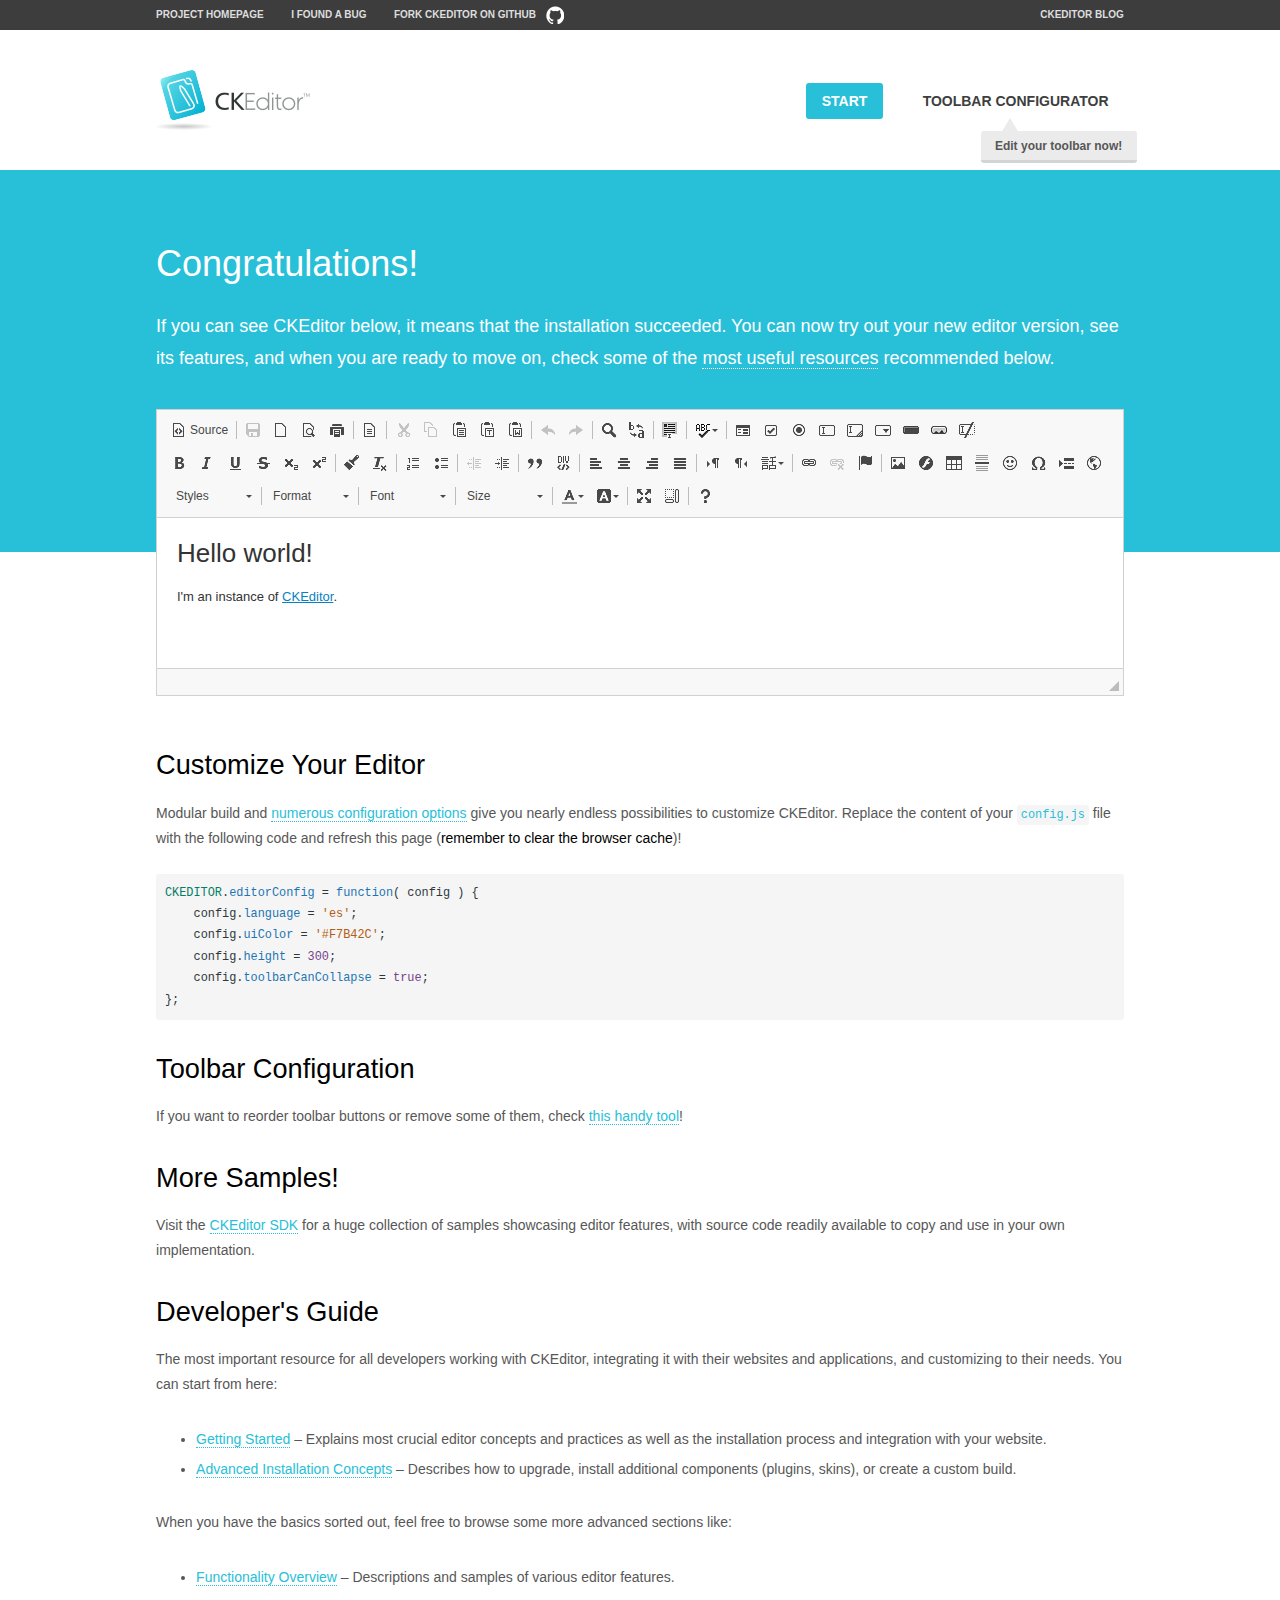
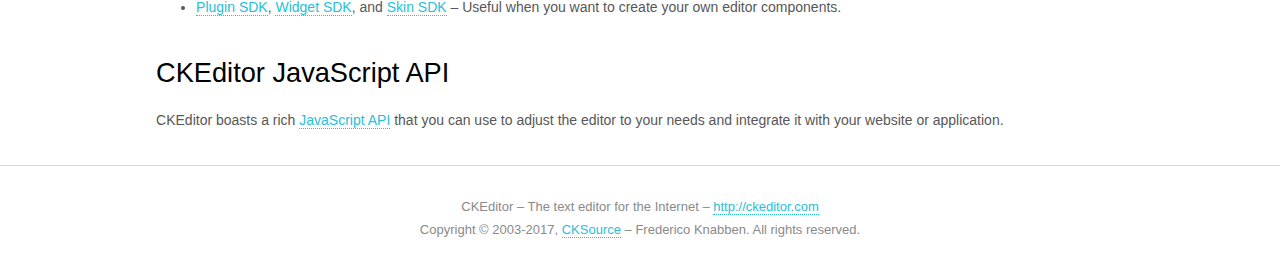
<file: static/djangocms_text_ckeditor/ckeditor/samples/index.html>
<!DOCTYPE html>
<!--
Copyright (c) 2003-2017, CKSource - Frederico Knabben. All rights reserved.
For licensing, see LICENSE.md or http://ckeditor.com/license
-->
<html>
<head>
	<meta charset="utf-8">
	<title>CKEditor Sample</title>
	<script src="../ckeditor.js"></script>
	<script src="js/sample.js"></script>
	<link rel="stylesheet" href="css/samples.css">
	<link rel="stylesheet" href="toolbarconfigurator/lib/codemirror/neo.css">
</head>
<body id="main">

<nav class="navigation-a">
	<div class="grid-container">
		<ul class="navigation-a-left grid-width-70">
			<li><a href="http://ckeditor.com">Project Homepage</a></li>
			<li><a href="http://dev.ckeditor.com/">I found a bug</a></li>
			<li><a href="http://github.com/ckeditor/ckeditor-dev" class="icon-pos-right icon-navigation-a-github">Fork CKEditor on GitHub</a></li>
		</ul>
		<ul class="navigation-a-right grid-width-30">
			<li><a href="http://ckeditor.com/blog-list">CKEditor Blog</a></li>
		</ul>
	</div>
</nav>

<header class="header-a">
	<div class="grid-container">
		<h1 class="header-a-logo grid-width-30">
			<a href="index.html"><img src="img/logo.png" alt="CKEditor Sample"></a>
		</h1>

		<nav class="navigation-b grid-width-70">
			<ul>
				<li><a href="index.html" class="button-a button-a-background">Start</a></li>
				<li><a href="toolbarconfigurator/index.html" class="button-a">Toolbar configurator <span class="balloon-a balloon-a-nw">Edit your toolbar now!</span></a></li>
			</ul>
		</nav>
	</div>
</header>

<main>
	<div class="adjoined-top">
		<div class="grid-container">
			<div class="content grid-width-100">
				<h1>Congratulations!</h1>
				<p>
					If you can see CKEditor below, it means that the installation succeeded.
					You can now try out your new editor version, see its features, and when you are ready to move on, check some of the <a href="#sample-customize">most useful resources</a> recommended below.
				</p>
			</div>
		</div>
	</div>
	<div class="adjoined-bottom">
		<div class="grid-container">
			<div class="grid-width-100">
				<div id="editor">
					<h1>Hello world!</h1>
					<p>I'm an instance of <a href="http://ckeditor.com">CKEditor</a>.</p>
				</div>
			</div>
		</div>
	</div>

	<div class="grid-container">
		<div class="content grid-width-100">
			<section id="sample-customize">
				<h2>Customize Your Editor</h2>
				<p>Modular build and <a href="http://docs.ckeditor.com/#!/guide/dev_configuration">numerous configuration options</a> give you nearly endless possibilities to customize CKEditor. Replace the content of your <code><a href="../config.js">config.js</a></code> file with the following code and refresh this page (<strong>remember to clear the browser cache</strong>)!</p>
		<pre class="cm-s-neo CodeMirror"><code><span style="padding-right: 0.1px;"><span class="cm-variable">CKEDITOR</span>.<span class="cm-property">editorConfig</span> <span class="cm-operator">=</span> <span class="cm-keyword">function</span>( <span class="cm-def">config</span> ) {</span>
<span style="padding-right: 0.1px;"><span class="cm-tab">	</span><span class="cm-variable-2">config</span>.<span class="cm-property">language</span> <span class="cm-operator">=</span> <span class="cm-string">'es'</span>;</span>
<span style="padding-right: 0.1px;"><span class="cm-tab">	</span><span class="cm-variable-2">config</span>.<span class="cm-property">uiColor</span> <span class="cm-operator">=</span> <span class="cm-string">'#F7B42C'</span>;</span>
<span style="padding-right: 0.1px;"><span class="cm-tab">	</span><span class="cm-variable-2">config</span>.<span class="cm-property">height</span> <span class="cm-operator">=</span> <span class="cm-number">300</span>;</span>
<span style="padding-right: 0.1px;"><span class="cm-tab">	</span><span class="cm-variable-2">config</span>.<span class="cm-property">toolbarCanCollapse</span> <span class="cm-operator">=</span> <span class="cm-atom">true</span>;</span>
<span style="padding-right: 0.1px;">};</span></code></pre>
			</section>

			<section>
				<h2>Toolbar Configuration</h2>
				<p>If you want to reorder toolbar buttons or remove some of them, check <a href="toolbarconfigurator/index.html">this handy tool</a>!</p>
			</section>

			<section>
				<h2>More Samples!</h2>
				<p>Visit the <a href="http://sdk.ckeditor.com">CKEditor SDK</a> for a huge collection of samples showcasing editor features, with source code readily available to copy and use in your own implementation.</p>
			</section>

			<section>
				<h2>Developer's Guide</h2>
				<p>The most important resource for all developers working with CKEditor, integrating it with their websites and applications, and customizing to their needs. You can start from here:</p>
				<ul>
					<li><a href="http://docs.ckeditor.com/#!/guide/dev_installation">Getting Started</a> &ndash; Explains most crucial editor concepts and practices as well as the installation process and integration with your website.</li>
					<li><a href="http://docs.ckeditor.com/#!/guide/dev_advanced_installation">Advanced Installation Concepts</a> &ndash; Describes how to upgrade, install additional components (plugins, skins), or create a custom build.</li>
				</ul>
					<p>When you have the basics sorted out, feel free to browse some more advanced sections like:</p>
				<ul>
					<li><a href="http://docs.ckeditor.com/#!/guide/dev_features">Functionality Overview</a> &ndash; Descriptions and samples of various editor features.</li>
					<li><a href="http://docs.ckeditor.com/#!/guide/plugin_sdk_intro">Plugin SDK</a>, <a href="http://docs.ckeditor.com/#!/guide/widget_sdk_intro">Widget SDK</a>, and <a href="http://docs.ckeditor.com/#!/guide/skin_sdk_intro">Skin SDK</a> &ndash; Useful when you want to create your own editor components.</li>
				</ul>
			</section>

			<section>
				<h2>CKEditor JavaScript API</h2>
				<p>CKEditor boasts a rich <a href="http://docs.ckeditor.com/#!/api">JavaScript API</a> that you can use to adjust the editor to your needs and integrate it with your website or application.</p>
			</section>
		</div>
	</div>
</main>

<footer class="footer-a grid-container">
	<div class="grid-container">
		<p class="grid-width-100">
			CKEditor &ndash; The text editor for the Internet &ndash; <a class="samples" href="http://ckeditor.com/">http://ckeditor.com</a>
		</p>
		<p class="grid-width-100" id="copy">
			Copyright &copy; 2003-2017, <a class="samples" href="http://cksource.com/">CKSource</a> &ndash; Frederico Knabben. All rights reserved.
		</p>
	</div>
</footer>
<script>
	initSample();
</script>

</body>
</html>
</file>
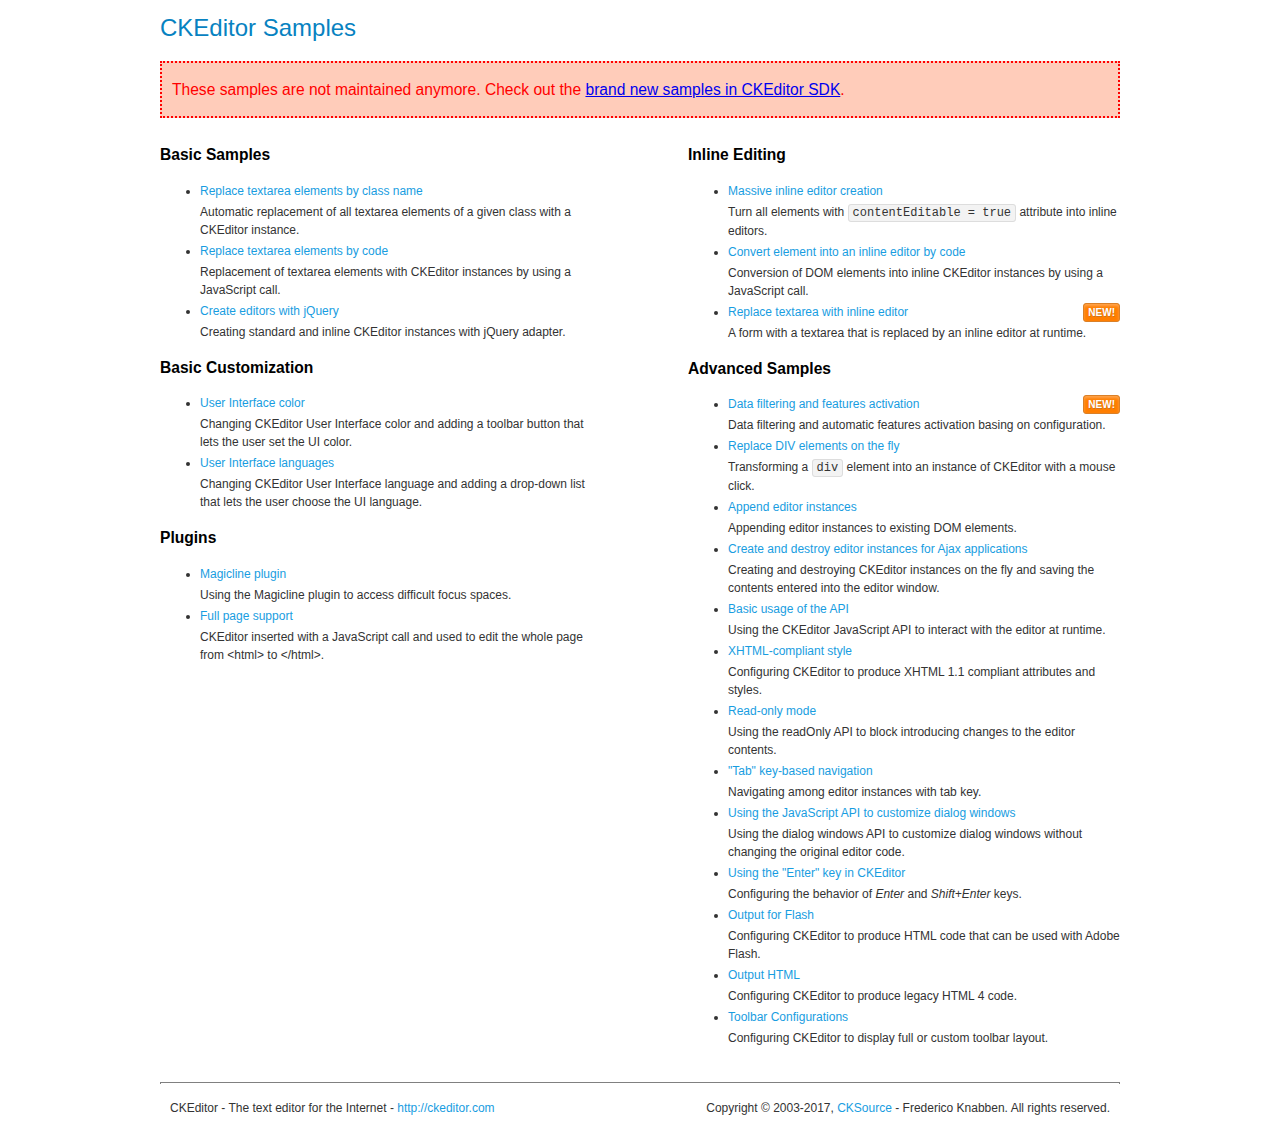
<file: static/djangocms_text_ckeditor/ckeditor/samples/old/index.html>
<!DOCTYPE html>
<!--
Copyright (c) 2003-2017, CKSource - Frederico Knabben. All rights reserved.
For licensing, see LICENSE.md or http://ckeditor.com/license
-->
<html>
<head>
	<meta charset="utf-8">
	<title>CKEditor Samples</title>
	<link rel="stylesheet" href="sample.css">
</head>
<body>
	<h1 class="samples">
		CKEditor Samples
	</h1>
	<div class="warning deprecated">
		These samples are not maintained anymore. Check out the <a href="http://sdk.ckeditor.com/">brand new samples in CKEditor SDK</a>.
	</div>
	<div class="twoColumns">
		<div class="twoColumnsLeft">
			<h2 class="samples">
				Basic Samples
			</h2>
			<dl class="samples">
				<dt><a class="samples" href="replacebyclass.html">Replace textarea elements by class name</a></dt>
				<dd>Automatic replacement of all textarea elements of a given class with a CKEditor instance.</dd>

				<dt><a class="samples" href="replacebycode.html">Replace textarea elements by code</a></dt>
				<dd>Replacement of textarea elements with CKEditor instances by using a JavaScript call.</dd>

				<dt><a class="samples" href="jquery.html">Create editors with jQuery</a></dt>
				<dd>Creating standard and inline CKEditor instances with jQuery adapter.</dd>
			</dl>

			<h2 class="samples">
				Basic Customization
			</h2>
			<dl class="samples">
				<dt><a class="samples" href="uicolor.html">User Interface color</a></dt>
				<dd>Changing CKEditor User Interface color and adding a toolbar button that lets the user set the UI color.</dd>

				<dt><a class="samples" href="uilanguages.html">User Interface languages</a></dt>
				<dd>Changing CKEditor User Interface language and adding a drop-down list that lets the user choose the UI language.</dd>
			</dl>


			<h2 class="samples">Plugins</h2>
<dl class="samples">
<dt><a class="samples" href="magicline/magicline.html">Magicline plugin</a></dt>
<dd>Using the Magicline plugin to access difficult focus spaces.</dd>

<dt><a class="samples" href="wysiwygarea/fullpage.html">Full page support</a></dt>
<dd>CKEditor inserted with a JavaScript call and used to edit the whole page from &lt;html&gt; to &lt;/html&gt;.</dd>
</dl>
		</div>
		<div class="twoColumnsRight">
			<h2 class="samples">
				Inline Editing
			</h2>
			<dl class="samples">
				<dt><a class="samples" href="inlineall.html">Massive inline editor creation</a></dt>
				<dd>Turn all elements with <code>contentEditable = true</code> attribute into inline editors.</dd>

				<dt><a class="samples" href="inlinebycode.html">Convert element into an inline editor by code</a></dt>
				<dd>Conversion of DOM elements into inline CKEditor instances by using a JavaScript call.</dd>

				<dt><a class="samples" href="inlinetextarea.html">Replace textarea with inline editor</a> <span class="new">New!</span></dt>
				<dd>A form with a textarea that is replaced by an inline editor at runtime.</dd>

				
			</dl>

			<h2 class="samples">
				Advanced Samples
			</h2>
			<dl class="samples">
				<dt><a class="samples" href="datafiltering.html">Data filtering and features activation</a> <span class="new">New!</span></dt>
				<dd>Data filtering and automatic features activation basing on configuration.</dd>

				<dt><a class="samples" href="divreplace.html">Replace DIV elements on the fly</a></dt>
				<dd>Transforming a <code>div</code> element into an instance of CKEditor with a mouse click.</dd>

				<dt><a class="samples" href="appendto.html">Append editor instances</a></dt>
				<dd>Appending editor instances to existing DOM elements.</dd>

				<dt><a class="samples" href="ajax.html">Create and destroy editor instances for Ajax applications</a></dt>
				<dd>Creating and destroying CKEditor instances on the fly and saving the contents entered into the editor window.</dd>

				<dt><a class="samples" href="api.html">Basic usage of the API</a></dt>
				<dd>Using the CKEditor JavaScript API to interact with the editor at runtime.</dd>

				<dt><a class="samples" href="xhtmlstyle.html">XHTML-compliant style</a></dt>
				<dd>Configuring CKEditor to produce XHTML 1.1 compliant attributes and styles.</dd>

				<dt><a class="samples" href="readonly.html">Read-only mode</a></dt>
				<dd>Using the readOnly API to block introducing changes to the editor contents.</dd>

				<dt><a class="samples" href="tabindex.html">"Tab" key-based navigation</a></dt>
				<dd>Navigating among editor instances with tab key.</dd>


				
<dt><a class="samples" href="dialog/dialog.html">Using the JavaScript API to customize dialog windows</a></dt>
<dd>Using the dialog windows API to customize dialog windows without changing the original editor code.</dd>

<dt><a class="samples" href="enterkey/enterkey.html">Using the &quot;Enter&quot; key in CKEditor</a></dt>
<dd>Configuring the behavior of <em>Enter</em> and <em>Shift+Enter</em> keys.</dd>

<dt><a class="samples" href="htmlwriter/outputforflash.html">Output for Flash</a></dt>
<dd>Configuring CKEditor to produce HTML code that can be used with Adobe Flash.</dd>

<dt><a class="samples" href="htmlwriter/outputhtml.html">Output HTML</a></dt>
<dd>Configuring CKEditor to produce legacy HTML 4 code.</dd>

<dt><a class="samples" href="toolbar/toolbar.html">Toolbar Configurations</a></dt>
<dd>Configuring CKEditor to display full or custom toolbar layout.</dd>

			</dl>
		</div>
	</div>
	<div id="footer">
		<hr>
		<p>
			CKEditor - The text editor for the Internet - <a class="samples" href="http://ckeditor.com/">http://ckeditor.com</a>
		</p>
		<p id="copy">
			Copyright &copy; 2003-2017, <a class="samples" href="http://cksource.com/">CKSource</a> - Frederico Knabben. All rights reserved.
		</p>
	</div>
</body>
</html>
</file>
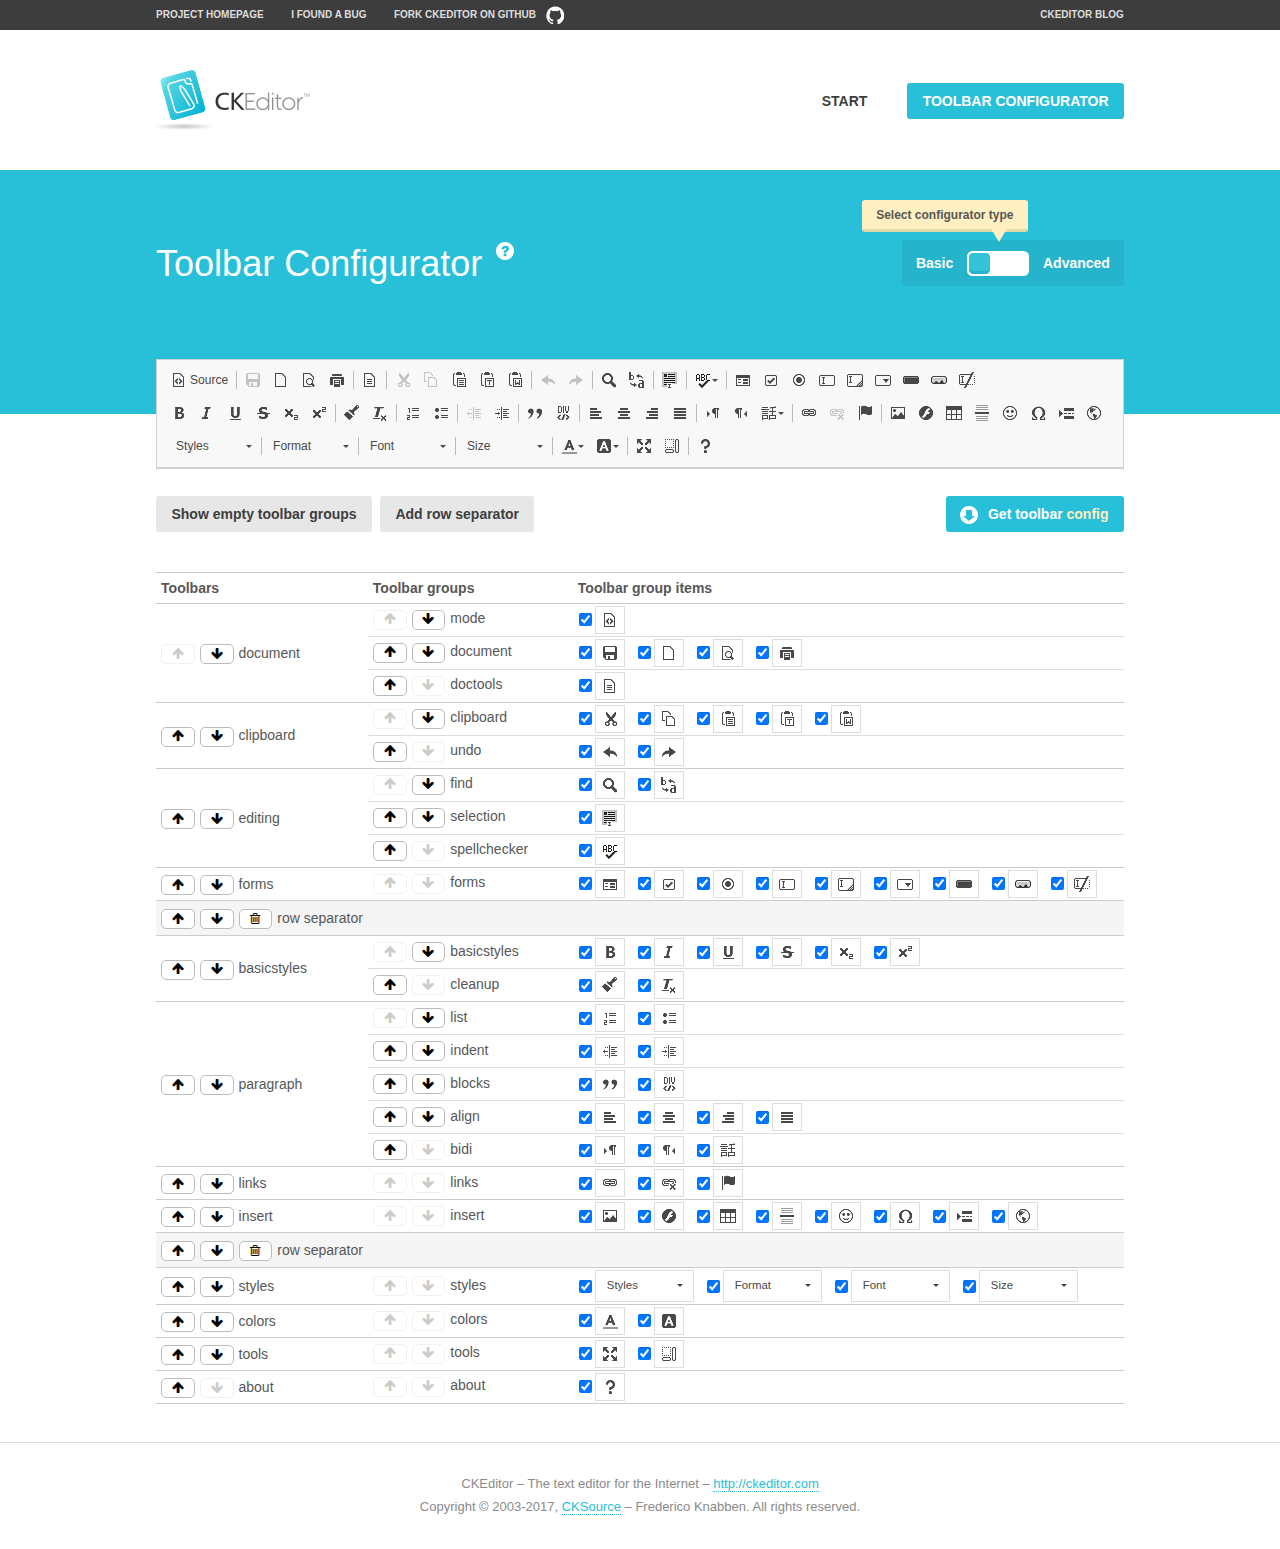
<file: static/djangocms_text_ckeditor/ckeditor/samples/toolbarconfigurator/index.html>
<!DOCTYPE html>
<!--
Copyright (c) 2003-2017, CKSource - Frederico Knabben. All rights reserved.
For licensing, see LICENSE.md or http://ckeditor.com/license
-->
<!--[if IE 8]><html class="ie8"><![endif]-->
<!--[if gt IE 8]><html><![endif]-->
<!--[if !IE]><!--><html><!--<![endif]-->
<head>
	<meta charset="utf-8">
	<title>Toolbar Configurator</title>
	<script src="../../ckeditor.js"></script>
	<script>
		if ( CKEDITOR.env.ie && CKEDITOR.env.version < 9 )
			CKEDITOR.tools.enableHtml5Elements( document );
	</script>
	<link rel="stylesheet" href="lib/codemirror/codemirror.css">
	<link rel="stylesheet" href="lib/codemirror/show-hint.css">
	<link rel="stylesheet" href="lib/codemirror/neo.css">
	<link rel="stylesheet" href="css/fontello.css">
	<link rel="stylesheet" href="../css/samples.css">
</head>
<body id="toolbar">

<nav class="navigation-a">
	<div class="grid-container">
		<ul class="navigation-a-left grid-width-70">
			<li><a href="http://ckeditor.com">Project Homepage</a></li>
			<li><a href="http://dev.ckeditor.com/">I found a bug</a></li>
			<li><a href="http://github.com/ckeditor/ckeditor-dev" class="icon-pos-right icon-navigation-a-github">Fork CKEditor on GitHub</a></li>
		</ul>
		<ul class="navigation-a-right grid-width-30">
			<li><a href="http://ckeditor.com/blog-list">CKEditor Blog</a></li>
		</ul>
	</div>
</nav>

<header class="header-a">
	<div class="grid-container">
		<h1 class="header-a-logo grid-width-30">
			<a href="../index.html"><img src="../img/logo.png" alt="CKEditor Logo"></a>
		</h1>
		<nav class="navigation-b grid-width-70">
			<ul>
				<li><a href="../index.html"  class="button-a">Start</a></li>
				<li><a href="index.html"  class="button-a button-a-background">Toolbar configurator</a></li>
			</ul>
		</nav>
	</div>
</header>

<main>
	<div class="adjoined-top">
		<div class="grid-container">
			<div class="content grid-width-100">
				<div class="grid-container-nested">
					<h1 class="grid-width-60">
						Toolbar Configurator
						<a href="#help-content" type="button" title="Configurator help" id="help" class="button-a button-a-background button-a-no-text icon-pos-left icon-question-mark">Help</a>
					</h1>

					<div class="grid-width-40 grid-switch-magic">
						<div class="switch">
							<span class="balloon-a balloon-a-se">Select configurator type</span>
							<input type="radio" name="radio" data-num="1" id="radio-basic" />
							<input type="radio" name="radio" data-num="2" id="radio-advanced" />
							<label data-for="1" for="radio-basic">Basic</label>
							<span class="switch-inner">
								<span class="handler"></span>
							</span>
							<label data-for="2" for="radio-advanced">Advanced</label>
						</div>
					</div>
				</div>
			</div>
		</div>
	</div>
	<div class="adjoined-bottom">
		<div class="grid-container">
			<div class="grid-width-100">
				<div class="editors-container">
					<div id="editor-basic"></div>
					<div id="editor-advanced"></div>
				</div>
			</div>
		</div>
	</div>

	<div class="grid-container configurator">
		<div class="content grid-width-100">
			<div class="configurator">
				<div>
					<div id="toolbarModifierWrapper"></div>
				</div>
			</div>
		</div>
	</div>

	<div id="help-content">
		<div class="grid-container">
			<div class="grid-width-100">
				<h2>What Am I Doing Here?</h2>

				<div class="grid-container grid-container-nested">
					<div class="basic">
						<div class="grid-width-50">
							<p>Arrange <a href="http://docs.ckeditor.com/#!/api/CKEDITOR.config-cfg-toolbarGroups">toolbar groups</a>, toggle <a href="http://docs.ckeditor.com/#!/api/CKEDITOR.config-cfg-removeButtons">button visibility</a> according to your needs and get your toolbar configuration.</p>
							<p>You can replace the content of the <a href="../../config.js"><code>config.js</code></a> file with the generated configuration. If you already set some configuration options you will need to merge both configurations.</p>
						</div>
						<div class="grid-width-50">
							<p>Read more about different ways of <a href="http://docs.ckeditor.com/#!/guide/dev_configuration">setting configuration</a> and do not forget about <strong>clearing browser cache</strong>.</p>
							<p>Arranging toolbar groups is the recommended way of configuring the toolbar, but if you need more freedom you can use the <a href="#advanced">advanced configurator</a>.</p>
						</div>
					</div>
					<div class="advanced" style="display: none;">
						<div class="grid-width-50">
							<p>With this code editor you can edit your <a href="http://docs.ckeditor.com/#!/api/CKEDITOR.config-cfg-toolbar">toolbar configuration</a> live.</p>
							<p>You can replace the content of the <a href="../../config.js"><code>config.js</code></a> file with the generated configuration. If you already set some configuration options you will need to merge both configurations.</p>
						</div>
						<div class="grid-width-50">
							<p>Read more about different ways of <a href="http://docs.ckeditor.com/#!/guide/dev_configuration">setting configuration</a> and do not forget about <strong>clearing browser cache</strong>.</p>
						</div>
					</div>
				</div>

				<p class="grid-container grid-container-nested">
					<button type="button" class="help-content-close grid-width-100 button-a button-a-background">Got it. Let's play!</button>
				</p>
			</div>
		</div>
	</div>
</main>

<footer class="footer-a grid-container">
	<p class="grid-width-100">
		CKEditor &ndash; The text editor for the Internet &ndash; <a class="samples" href="http://ckeditor.com/">http://ckeditor.com</a>
	</p>
	<p class="grid-width-100" id="copy">
		Copyright &copy; 2003-2017, <a class="samples" href="http://cksource.com/">CKSource</a> &ndash; Frederico Knabben. All rights reserved.
	</p>
</footer>

<script src="lib/codemirror/codemirror.js"></script>
<script src="lib/codemirror/javascript.js"></script>
<script src="lib/codemirror/show-hint.js"></script>

<script src="js/fulltoolbareditor.js"></script>
<script src="js/abstracttoolbarmodifier.js"></script>
<script src="js/toolbarmodifier.js"></script>
<script src="js/toolbartextmodifier.js"></script>
<script src="../js/sf.js"></script>

<script>
	( function() {
		'use strict';

		var mode = ( window.location.hash.substr( 1 ) === 'advanced' ) ? 'advanced' : 'basic',
			configuratorSection = CKEDITOR.document.findOne( 'main > .grid-container.configurator' ),
			basicInstruction = CKEDITOR.document.findOne( '#help-content .basic' ),
			advancedInstruction = CKEDITOR.document.findOne( '#help-content .advanced' ),

			// Configurator mode switcher.
			modeSwitchBasic = CKEDITOR.document.getById( 'radio-basic' ),
			modeSwitchAdvanced = CKEDITOR.document.getById( 'radio-advanced' );

		// Initial setup
		function updateSwitcher() {
			if ( mode === 'advanced' ) {
				modeSwitchAdvanced.$.checked = true;
			} else {
				modeSwitchBasic.$.checked = true;
			}
		}

		updateSwitcher();

		CKEDITOR.document.getWindow().on( 'hashchange', function( e ) {
			var hash = window.location.hash.substr( 1 );
			if ( !( hash === 'advanced' || hash === 'basic' ) ) {
				return;
			}
			mode = hash;
			onToolbarsDone( mode );
		} );

		CKEDITOR.document.getWindow().on( 'resize', function() {
			updateToolbar( ( mode === 'basic' ? toolbarModifier : toolbarTextModifier )[ 'editorInstance' ] );
		} );

		function onRefresh( modifier ) {
			modifier = modifier || this;

			if ( mode === 'basic' && modifier instanceof ToolbarConfigurator.ToolbarTextModifier ) {
				return;
			}

			// CodeMirror container becomes visible, so we need to refresh and to avoid rendering problems.
			if ( mode === 'advanced' && modifier instanceof ToolbarConfigurator.ToolbarTextModifier ) {
				modifier.codeContainer.refresh();
			}

			updateToolbar( modifier.editorInstance );
		}

		function updateToolbar( editor ) {
			var editorContainer = editor.container;

			// Not always editor is loaded.
			if ( !editorContainer ) {
				return;
			}

			var displayStyle = editorContainer.getStyle( 'display' );

			editorContainer.setStyle( 'display', 'block' );

			var newHeight = editorContainer.getSize( 'height' );

			var newMarginTop = parseInt( editorContainer.getComputedStyle( 'margin-top' ), 10 );
			newMarginTop = ( isNaN( newMarginTop ) ? 0 : Number( newMarginTop ) );

			var newMarginBottom = parseInt( editorContainer.getComputedStyle( 'margin-bottom' ), 10 );
			newMarginBottom = ( isNaN( newMarginBottom ) ? 0 : Number( newMarginBottom ) );

			var result = newHeight + newMarginTop + newMarginBottom;

			editorContainer.setStyle( 'display', displayStyle );

			editor.container.getAscendant( 'div' ).setStyle( 'height', result + 'px' );
		}

		var toolbarModifier = new ToolbarConfigurator.ToolbarModifier( 'editor-basic' );

		var done = 0;
		toolbarModifier.init( onToolbarInit );
		toolbarModifier.onRefresh = onRefresh;

		CKEDITOR.document.getById( 'toolbarModifierWrapper' ).append( toolbarModifier.mainContainer );

		var toolbarTextModifier = new ToolbarConfigurator.ToolbarTextModifier( 'editor-advanced' );
		toolbarTextModifier.init( onToolbarInit );
		toolbarTextModifier.onRefresh = onRefresh;

		function onToolbarInit() {
			if ( ++done === 2 ) {
				onToolbarsDone();

				positionSticky.watch( CKEDITOR.document.findOne( '.toolbar' ), function() {
					return mode === 'advanced';
				} );
			}
		}

		function onToolbarsDone() {
			if ( mode === 'basic' ) {
				toggleModeBasic( false );
			} else {
				toggleModeAdvanced( false );
			}

			updateSwitcher();

			setTimeout( function() {
				CKEDITOR.document.findOne( '.editors-container' ).addClass( 'active' );
				CKEDITOR.document.findOne( '#toolbarModifierWrapper' ).addClass( 'active' );
			}, 200 );
		}

		CKEDITOR.document.getById( 'toolbarModifierWrapper' ).append( toolbarTextModifier.mainContainer );

		function toogleModeSwitch( onElement, offElement, onModifier, offModifier ) {
			onElement.addClass( 'fancy-button-active' );
			offElement.removeClass( 'fancy-button-active' );

			onModifier.showUI();
			offModifier.hideUI();
		}

		function toggleModeBasic( callOnRefresh ) {
			callOnRefresh = ( callOnRefresh !== false );
			mode = 'basic';
			window.location.hash = '#basic';
			toogleModeSwitch( modeSwitchBasic, modeSwitchAdvanced, toolbarModifier, toolbarTextModifier );

			configuratorSection.removeClass( 'freed-width' );
			basicInstruction.show();
			advancedInstruction.hide();

			callOnRefresh && onRefresh( toolbarModifier );
		}

		function toggleModeAdvanced( callOnRefresh ) {
			callOnRefresh = ( callOnRefresh !== false );
			mode = 'advanced';
			window.location.hash = '#advanced';
			toogleModeSwitch( modeSwitchAdvanced, modeSwitchBasic, toolbarTextModifier, toolbarModifier );

			configuratorSection.addClass( 'freed-width' );
			advancedInstruction.show();
			basicInstruction.hide();

			callOnRefresh && onRefresh( toolbarTextModifier );
		}

		modeSwitchBasic.on( 'click', toggleModeBasic );
		modeSwitchAdvanced.on( 'click', toggleModeAdvanced );

		//
		// Position:sticky for the toolbar.
		//

		// Will make elements behave like they were styled with position:sticky.
		var positionSticky = {
			// Store object: {
			// 		element: CKEDITOR.dom.element, // Element which will float.
			// 		placeholder: CKEDITOR.dom.element, // Placeholder which is place to prevent page bounce.
			// 		isFixed: boolean // Whether element float now.
			// }
			watched: [],

			active: [],

			staticContainer: null,

			init: function() {
				var element = CKEDITOR.dom.element.createFromHtml(
					'<div class="staticContainer">' +
						'<div class="grid-container" >' +
							'<div class="grid-width-100">' +
								'<div class="inner"></div>' +
							'</div>' +
						'</div>' +
					'</div>' );

				this.staticContainer = element.findOne( '.inner' );

				CKEDITOR.document.getBody().append( element );
			},

			watch: function( element, preventFunc ) {
				this.watched.push( {
					element: element,
					placeholder: new CKEDITOR.dom.element( 'div' ),
					isFixed: false,
					preventFunc: preventFunc
				} );
			},

			checkAll: function() {
				for ( var i = 0; i < this.watched.length; i++ ) {
					this.check( this.watched[ i ] );
				}
			},

			check: function( element ) {
				var isFixed = element.isFixed;
				var shouldBeFixed = this.shouldBeFixed( element );

				// Nothing to be done.
				if ( isFixed === shouldBeFixed ) {
					return;
				}

				var placeholder = element.placeholder;

				if ( isFixed ) {
					// Unfixing.

					element.element.insertBefore( placeholder );
					placeholder.remove();

					element.element.removeStyle( 'margin' );

					this.active.splice( CKEDITOR.tools.indexOf( this.active, element ), 1 );

				} else {
					// Fixing.
					placeholder.setStyle( 'width', element.element.getSize( 'width' ) + 'px' );
					placeholder.setStyle( 'height', element.element.getSize( 'height' ) + 'px' );
					placeholder.setStyle( 'margin-bottom', element.element.getComputedStyle( 'margin-bottom' ) );
					placeholder.setStyle( 'display', element.element.getComputedStyle( 'display' ) );
					placeholder.insertAfter( element.element );

					this.staticContainer.append( element.element );

					this.active.push( element );
				}

				element.isFixed = !element.isFixed;
			},

			shouldBeFixed: function( element ) {
				if ( element.preventFunc && element.preventFunc() ) {
					return false;
				}

				// If element is already fixed we are checking it's placeholder.
				var related = ( element.isFixed ? element.placeholder : element.element ),
					clientRect = related.$.getBoundingClientRect(),
					staticHeight = this.staticContainer.getSize('height' ),
					elemHeight = element.element.getSize( 'height' );

				if ( element.isFixed ) {
					return ( clientRect.top + elemHeight < staticHeight );
				} else {
					return ( clientRect.top < staticHeight );
				}
			}
		};

		positionSticky.init();

		CKEDITOR.document.getWindow().on( 'scroll',
			new CKEDITOR.tools.eventsBuffer( 100, positionSticky.checkAll, positionSticky ).input
		);

		// Make the toolbar sticky.
		positionSticky.watch( CKEDITOR.document.findOne( '.editors-container' ) );

		// Help button and help-content.
		( function() {
			var helpButton = CKEDITOR.document.getById( 'help' ),
				helpContent = CKEDITOR.document.getById( 'help-content' );

			// Don't show help button on IE8 because it's unsupported by Pico Modal.
			if ( CKEDITOR.env.ie && CKEDITOR.env.version == 8 ) {
				helpButton.hide();
			} else {
				// Display help modal when the button is clicked.
				helpButton.on( 'click', function( evt ) {
					SF.modal( {
						// Clone modal content from DOM.
						content: helpContent.getHtml(),

						afterCreate: function( modal ) {
							// Enable modal content button to close the modal.
							new CKEDITOR.dom.element( modal.modalElem() ).findOne( '.help-content-close' ).once( 'click', modal.close );
						}
					} ).show();
				} );
			}
		} )();
	} )();
</script>
</body>
</html>
</file>
<file: static/djangocms_text_ckeditor/ckeditor/samples/css/samples.css>
/**
 * @license Copyright (c) 2003-2017, CKSource - Frederico Knabben. All rights reserved.
 * For licensing, see LICENSE.md or http://ckeditor.com/license
 */
@media (max-width: 900px) {
  .global-is-mobile-hidden {
    display: none !important;
  }
}
article,
aside,
details,
figcaption,
figure,
footer,
header,
hgroup,
main,
menu,
nav,
section {
  display: block;
}
body,
html {
  margin: 0;
  padding: 0;
  font: 16px / 1.8 Arial, 'Helvetica Neue', Helvetica, sans-serif;
  font-weight: 300;
  color: #575757;
}
.grid-width-10 {
  width: 10%;
}
.grid-width-20 {
  width: 20%;
}
.grid-width-30 {
  width: 30%;
}
.grid-width-40 {
  width: 40%;
}
.grid-width-50 {
  width: 50%;
}
.grid-width-60 {
  width: 60%;
}
.grid-width-70 {
  width: 70%;
}
.grid-width-80 {
  width: 80%;
}
.grid-width-90 {
  width: 90%;
}
.grid-width-100 {
  width: 100%;
}
@media (max-width: 900px) {
  .grid-width-10,
  .grid-width-20,
  .grid-width-30,
  .grid-width-40,
  .grid-width-50,
  .grid-width-60,
  .grid-width-70,
  .grid-width-80,
  .grid-width-90,
  .grid-width-100 {
    width: 100%;
  }
}
*[class*="grid-width"] {
  -webkit-box-sizing: border-box;
  -moz-box-sizing: border-box;
  box-sizing: border-box;
  padding-left: 4%;
  padding-right: 4%;
  float: left;
}
*[class*="grid-width"]:after,
.grid-container:after,
*[class*="grid-width"]:before,
.grid-container:before {
  content: '';
  display: block;
  overflow: hidden;
  visibility: hidden;
  font-size: 0;
  line-height: 0;
  width: 0;
  height: 0;
}
*[class*="grid-width"]:after,
.grid-container:after {
  clear: both;
}
.grid-container {
  -webkit-box-sizing: border-box;
  -moz-box-sizing: border-box;
  box-sizing: border-box;
  margin-left: auto;
  margin-right: auto;
}
.grid-container-nested *[class*="grid-width"]:first-child {
  padding-left: 0;
}
.grid-container-nested *[class*="grid-width"]:last-child {
  padding-right: 0;
}
@media (max-width: 900px) {
  .grid-container-nested *[class*="grid-width"]:first-child {
    padding-left: 4%;
  }
  .grid-container-nested *[class*="grid-width"]:last-child {
    padding-right: 4%;
  }
}
.header-a {
  min-height: 140px;
  overflow: hidden;
}
.header-a .header-a-logo {
  margin: 40px 0 0;
}
@media (max-width: 900px) {
  .header-a .header-a-logo {
    text-align: center;
  }
}
.header-a .header-a-logo img {
  border: transparent;
}
.navigation-a {
  height: 30px;
  background: #3D3D3D;
  position: absolute;
  left: 0;
  right: 0;
  top: 0;
  padding: 0;
  overflow: hidden;
}
@media (max-width: 900px) {
  .navigation-a {
    text-align: center;
  }
}
.navigation-a ul {
  list-style: none;
  margin: 0;
  overflow: hidden;
}
.navigation-a ul li,
.navigation-a ul li a {
  display: inline-block;
}
@media (max-width: 900px) {
  .navigation-a ul {
    width: auto;
    text-overflow: ellipsis;
    white-space: nowrap;
    display: inline-block;
    float: none;
  }
  .navigation-a ul:before,
  .navigation-a ul:after {
    display: none;
  }
}
.navigation-a ul.navigation-a-left {
  text-align: left;
}
@media (max-width: 900px) {
  .navigation-a ul.navigation-a-left {
    padding-right: 0;
  }
}
.navigation-a ul.navigation-a-right {
  text-align: right;
}
@media (max-width: 900px) {
  .navigation-a ul.navigation-a-right {
    padding-left: 23px;
  }
}
.navigation-a ul li + li {
  margin-left: 23px;
}
.navigation-a ul li a {
  font-size: 10px;
  font-size: 0.625rem;
  line-height: 18px;
  line-height: 1.13rem;
  line-height: 30px;
  float: left;
  color: #ddd;
  font-weight: bold;
  text-decoration: none;
  text-transform: uppercase;
}
.navigation-a ul li a:hover {
  cursor: pointer;
  color: #fff;
}
.icon-navigation-a-github:before,
.icon-navigation-a-github:after {
  background-image: url("[data-uri]");
}
.navigation-b {
  text-align: right;
  margin: 52px 0 0;
  overflow: visible;
}
@media (max-width: 900px) {
  .navigation-b {
    text-align: center;
    margin-top: 20px;
    padding: 0;
  }
}
.navigation-b ul {
  padding: 0;
  list-style: none;
  margin: 0;
  overflow: visible;
}
.navigation-b ul li,
.navigation-b ul li a {
  display: inline-block;
}
@media (max-width: 900px) {
  .navigation-b ul {
    display: table;
    width: 100%;
    padding-bottom: 1.5em;
  }
}
@media (max-width: 900px) {
  .navigation-b ul li {
    display: table-row;
  }
}
.navigation-b ul li + li {
  margin-left: 20px;
}
@media (max-width: 900px) {
  .navigation-b ul li + li {
    margin-left: 0;
  }
}
.navigation-b ul li a {
  -webkit-box-sizing: border-box;
  -moz-box-sizing: border-box;
  box-sizing: border-box;
  text-transform: uppercase;
  text-decoration: none;
  outline: none;
}
@media (max-width: 900px) {
  .navigation-b ul li a {
    width: 100%;
    -webkit-border-radius: 0;
    -webkit-background-clip: padding-box;
    -moz-border-radius: 0;
    -moz-background-clip: padding;
    border-radius: 0;
    background-clip: padding-box;
  }
}
.footer-a {
  font-size: 13px;
  font-size: 0.8125rem;
  line-height: 23.4px;
  line-height: 1.46rem;
  padding-top: 2.25em;
  padding-bottom: 2.25em;
  overflow: hidden;
  color: #8a8a8a;
}
.footer-a a {
  color: #27C0D8;
  text-decoration: none;
  border-bottom: 1px dotted #27C0D8;
}
.footer-a a:hover {
  color: #23adc2;
}
.footer-a p {
  margin: 0;
  display: inline-block;
  text-align: center;
}
.content {
  font-size: 14px;
  font-size: 0.875rem;
  line-height: 25.2px;
  line-height: 1.57rem;
  overflow: hidden;
  padding-top: 1.5em;
  padding-bottom: 1.5em;
}
.content p {
  margin: 0.75em 0;
}
.content ul,
.content ol,
.content pre,
.content blockquote,
.content textarea:not([class^="cke"]),
.content .cke {
  margin: 1.875em 0;
}
.content code,
.content kbd {
  -webkit-border-radius: 3px;
  -webkit-background-clip: padding-box;
  -moz-border-radius: 3px;
  -moz-background-clip: padding;
  border-radius: 3px;
  background-clip: padding-box;
  padding: 3px 4px;
}
.content pre,
.content code,
.content kbd,
.content blockquote {
  background: #f5f5f5;
}
.content blockquote,
.content pre {
  background: none;
  border-left: 4px solid #27C0D8;
  padding: 1.5em 2.25em;
}
.content p a,
.content ul a,
.content ol a,
.content blockquote a,
.content h1 a,
.content h2 a,
.content h3 a,
.content h4 a,
.content h5 a {
  color: #27C0D8;
  text-decoration: none;
  border-bottom: 1px dotted #27C0D8;
}
.content p a:hover,
.content ul a:hover,
.content ol a:hover,
.content blockquote a:hover,
.content h1 a:hover,
.content h2 a:hover,
.content h3 a:hover,
.content h4 a:hover,
.content h5 a:hover {
  color: #23adc2;
}
.content h1,
.content h2,
.content h3,
.content h4,
.content h5 {
  color: #000;
  font-weight: 100;
}
.content h1 code,
.content h2 code,
.content h3 code,
.content h4 code,
.content h5 code,
.content h1 kbd,
.content h2 kbd,
.content h3 kbd,
.content h4 kbd,
.content h5 kbd {
  font-size: inherit;
}
.content h1 a.content-heading-anchor,
.content h2 a.content-heading-anchor,
.content h3 a.content-heading-anchor,
.content h4 a.content-heading-anchor,
.content h5 a.content-heading-anchor {
  font-weight: 100;
  vertical-align: middle;
  opacity: 0;
  border: 0;
}
.content h1:hover a.content-heading-anchor,
.content h2:hover a.content-heading-anchor,
.content h3:hover a.content-heading-anchor,
.content h4:hover a.content-heading-anchor,
.content h5:hover a.content-heading-anchor {
  opacity: 1;
}
.content h1:target a,
.content h2:target a,
.content h3:target a,
.content h4:target a,
.content h5:target a {
  -webkit-animation: targetLinkOpacity 0.5s linear alternate;
  -moz-animation: targetLinkOpacity 0.5s linear alternate;
  -o-animation: targetLinkOpacity 0.5s linear alternate;
  animation: targetLinkOpacity 0.5s linear alternate;
  opacity: 1;
}
.content input,
.content select,
.content textarea:not([class^="cke"]) {
  -webkit-border-radius: 3px;
  -webkit-background-clip: padding-box;
  -moz-border-radius: 3px;
  -moz-background-clip: padding;
  border-radius: 3px;
  background-clip: padding-box;
  -webkit-box-shadow: inset 0 1px 1px rgba(0, 0, 0, 0.08);
  -moz-box-shadow: inset 0 1px 1px rgba(0, 0, 0, 0.08);
  box-shadow: inset 0 1px 1px rgba(0, 0, 0, 0.08);
  font: inherit;
  color: inherit;
  border: 1px solid #D9D9D9;
  padding: .2em .5em;
}
.content input:focus,
.content select:focus,
.content textarea:not([class^="cke"]):focus {
  border-color: #66afe9;
  outline: 0;
  -webkit-box-shadow: inset 0 1px 1px rgba(0, 0, 0, 0.08), 0 0 8px #93c6ef;
  -moz-box-shadow: inset 0 1px 1px rgba(0, 0, 0, 0.08), 0 0 8px #93c6ef;
  box-shadow: inset 0 1px 1px rgba(0, 0, 0, 0.08), 0 0 8px #93c6ef;
}
.content abbr {
  border-bottom: 1px dotted #666;
  cursor: pointer;
}
.content blockquote {
  font-style: italic;
  font-family: Georgia, Times, "Times New Roman", serif;
  font-size: 16px;
  font-size: 1rem;
  line-height: 28.8px;
  line-height: 1.8rem;
}
.content em {
  font-style: italic;
}
.content h1 {
  font-size: 36px;
  font-size: 2.25rem;
  line-height: 64.8px;
  line-height: 4.05rem;
  margin: 1.125em 0 0;
}
.content h2 {
  font-size: 27.2px;
  font-size: 1.7rem;
  line-height: 48.96px;
  line-height: 3.06rem;
  margin: 0.9em 0 0;
}
.content h3 {
  font-size: 24px;
  font-size: 1.5rem;
  line-height: 43.2px;
  line-height: 2.7rem;
  font-weight: 500;
  margin: 0.75em 0 0;
}
.content h4 {
  font-size: 19.2px;
  font-size: 1.2rem;
  line-height: 34.56px;
  line-height: 2.16rem;
  font-weight: 500;
  margin: 0.75em 0 0;
}
.content h5 {
  font-size: 17.6px;
  font-size: 1.1rem;
  line-height: 31.68px;
  line-height: 1.98rem;
  font-weight: 500;
  margin: 0.75em 0 0;
}
.content hr {
  border: 0;
  border-top: 4px solid #D9D9D9;
  margin: 1.5em 0;
}
.content input[type="text"] {
  height: 1.8em;
  line-height: 1.8em;
}
.content input[type="button"] {
  -webkit-appearance: button;
  -moz-appearance: button;
  appearance: button;
}
.content kbd {
  font-size: 12px;
  font-size: 0.75rem;
  line-height: 21.6px;
  line-height: 1.35rem;
  font-family: Arial, 'Helvetica Neue', Helvetica, sans-serif;
  padding: 2px 6px;
  -webkit-box-shadow: 0 0 4px #fff inset, 0 2px 0 #D9D9D9;
  -moz-box-shadow: 0 0 4px #fff inset, 0 2px 0 #D9D9D9;
  box-shadow: 0 0 4px #fff inset, 0 2px 0 #D9D9D9;
}
.content p img {
  vertical-align: middle;
}
.content p pre {
  padding: 1.5em;
}
.content pre {
  padding: 0;
  border: 0;
  tab-size: 4;
  -o-tab-size: 4;
  -moz-tab-size: 4;
}
.content pre,
.content code {
  font-size: 11.89px;
  font-size: 0.743rem;
  line-height: 21.4px;
  line-height: 1.34rem;
  font-family: Consolas, Menlo, Monaco, Lucida Console, Liberation Mono, DejaVu Sans Mono, Bitstream Vera Sans Mono, Courier New, monospace, serif;
}
.content pre a,
.content code a {
  border: 0;
}
.content pre code {
  padding: 0.75em;
  display: block;
}
.content strong {
  color: #000;
}
.content ul ul,
.content ol ul,
.content ul ol,
.content ol ol {
  margin: 0.75em 0;
}
.content ul li,
.content ol li {
  font-size: 14px;
  font-size: 0.875rem;
  line-height: 30.24px;
  line-height: 1.89rem;
}
.content textarea:not([class^="cke"]) {
  width: 100%;
}
.content div.todo {
  border: 2px dotted #444;
  padding: 10px;
  margin: 60px 0 10px 0;
  /* Remove me some day */
}
.content div.todo:before {
  content: "TODO";
  font-weight: bold;
}
body a.button-a,
body button.button-a,
body input.button-a {
  -webkit-border-radius: 3px;
  -webkit-background-clip: padding-box;
  -moz-border-radius: 3px;
  -moz-background-clip: padding;
  border-radius: 3px;
  background-clip: padding-box;
  font-size: 14px;
  font-size: 0.875rem;
  line-height: 25.2px;
  line-height: 1.57rem;
  height: 36px;
  line-height: 36px;
  padding: 0 1.1em;
  font-weight: 700;
  color: #3e3e3e;
  white-space: nowrap;
  text-decoration: none;
  display: inline-block;
  cursor: pointer;
  border: 0;
  vertical-align: middle;
  margin: 1px 0;
  background: transparent;
}
body a.button-a.icon-pos-left,
body button.button-a.icon-pos-left,
body input.button-a.icon-pos-left {
  padding-left: .8em;
}
body a.button-a.icon-pos-right,
body button.button-a.icon-pos-right,
body input.button-a.icon-pos-right {
  padding-right: .8em;
}
body a.button-a.button-a-no-text,
body button.button-a.button-a-no-text,
body input.button-a.button-a-no-text {
  -webkit-border-radius: 100px;
  -webkit-background-clip: padding-box;
  -moz-border-radius: 100px;
  -moz-background-clip: padding;
  border-radius: 100px;
  background-clip: padding-box;
  width: 36px;
  padding: 0;
  text-indent: -999px;
  overflow: hidden;
  position: relative;
  text-align: center;
}
body a.button-a.button-a-no-text:before,
body button.button-a.button-a-no-text:before,
body input.button-a.button-a-no-text:before {
  position: absolute;
  left: 50%;
  top: 50%;
  margin: -9px 0 0 -9px;
}
@media (max-width: 900px) {
  body a.button-a.button-a-mobile-collapsed,
  body button.button-a.button-a-mobile-collapsed,
  body input.button-a.button-a-mobile-collapsed {
    -webkit-border-radius: 100px;
    -webkit-background-clip: padding-box;
    -moz-border-radius: 100px;
    -moz-background-clip: padding;
    border-radius: 100px;
    background-clip: padding-box;
    width: 36px;
    padding: 0;
    text-indent: -999px;
    overflow: hidden;
    position: relative;
    text-align: center;
  }
  body a.button-a.button-a-mobile-collapsed:before,
  body button.button-a.button-a-mobile-collapsed:before,
  body input.button-a.button-a-mobile-collapsed:before {
    position: absolute;
    left: 50%;
    top: 50%;
    margin: -9px 0 0 -9px;
  }
  body a.button-a.button-a-mobile-collapsed:before,
  body button.button-a.button-a-mobile-collapsed:before,
  body input.button-a.button-a-mobile-collapsed:before {
    position: absolute;
    left: 50%;
    top: 50%;
    margin: -9px 0 0 -9px;
  }
}
body a.button-a:active,
body button.button-a:active,
body input.button-a:active,
body a.button-a:hover,
body button.button-a:hover,
body input.button-a:hover {
  color: #fff;
  background: #23adc2;
}
body a.button-a:focus,
body button.button-a:focus,
body input.button-a:focus {
  border-color: #66afe9;
  outline: 0;
  -webkit-box-shadow: inset 0 1px 1px rgba(0, 0, 0, 0.075), 0 0 8px #93c6ef;
  -moz-box-shadow: inset 0 1px 1px rgba(0, 0, 0, 0.075), 0 0 8px #93c6ef;
  box-shadow: inset 0 1px 1px rgba(0, 0, 0, 0.075), 0 0 8px #93c6ef;
}
body a.button-a-soft,
body button.button-a-soft,
body input.button-a-soft {
  background: #e7e7e7;
}
body a.button-a-soft:active,
body button.button-a-soft:active,
body input.button-a-soft:active,
body a.button-a-soft:hover,
body button.button-a-soft:hover,
body input.button-a-soft:hover {
  color: #3e3e3e;
  background: #cecece;
}
body a.button-a-background,
body button.button-a-background,
body input.button-a-background,
body a.navigation-b ul li a:hover,
body button.navigation-b ul li a:hover,
body input.navigation-b ul li a:hover {
  color: #fff;
  background: #27C0D8;
}
body a.button-a-background:active,
body button.button-a-background:active,
body input.button-a-background:active,
body a.button-a-background:hover,
body button.button-a-background:hover,
body input.button-a-background:hover,
body a.navigation-b ul li a:hover:active,
body button.navigation-b ul li a:hover:active,
body input.navigation-b ul li a:hover:active,
body a.navigation-b ul li a:hover:hover,
body button.navigation-b ul li a:hover:hover,
body input.navigation-b ul li a:hover:hover {
  color: #fff;
  background: #23adc2;
}
.balloon-a {
  font-size: 12px;
  font-size: 0.75rem;
  line-height: 21.6px;
  line-height: 1.35rem;
  -webkit-border-radius: 3px;
  -webkit-background-clip: padding-box;
  -moz-border-radius: 3px;
  -moz-background-clip: padding;
  border-radius: 3px;
  background-clip: padding-box;
  border-bottom: 3px solid #d4d4d4;
  background: #ebebeb;
  display: inline-block;
  white-space: nowrap;
  padding: .4em 1.2em .2em;
  font-weight: 700;
  position: relative;
  z-index: 1000;
  text-transform: none;
  color: #575757;
}
.balloon-a:hover {
  color: #575757;
}
.balloon-a:before {
  content: '';
  width: 0;
  height: 0;
  border-style: solid;
  position: absolute;
}
.balloon-a-ne:before,
.balloon-a-nw:before {
  top: -13px;
  border-width: 0 9px 15.6px 9px;
  border-color: transparent transparent #ebebeb transparent;
}
.balloon-a-se:before,
.balloon-a-sw:before {
  bottom: -13px;
  border-width: 15.6px 9px 0 9px;
  border-color: #ebebeb transparent transparent transparent;
}
.balloon-a-nw:before,
.balloon-a-sw:before {
  left: 20px;
}
.balloon-a-ne:before,
.balloon-a-se:before {
  right: 20px;
}
.icon-pos-left:before,
.icon-pos-right:after {
  content: '';
  display: inline-block;
  width: 18px;
  height: 18px;
  vertical-align: middle;
  background-repeat: no-repeat;
}
.icon-pos-left:before {
  margin-right: 10px;
}
.icon-pos-right:after {
  margin-left: 10px;
}
.icon-download:before,
.icon-download:after {
  background-image: url("[data-uri]");
}
.icon-question-mark:before,
.icon-question-mark:after {
  background-image: url("[data-uri]");
}
.icon-close:before,
.icon-close:after {
  background-image: url("[data-uri]");
}
.ie8 .switch > * {
  vertical-align: middle;
}
.ie8 .switch input[type="radio"] {
  margin: 0 0.25em;
  display: inline-block;
}
.ie8 .switch label {
  margin-left: 0 !important;
  margin-right: 0 !important;
}
.ie8 .switch label[data-for="1"] {
  float: left;
}
.ie8 .switch label[data-for="2"] {
  float: right;
}
.ie8 .switch .switch-inner {
  display: none;
}
.switch {
  font-size: 14px;
  font-size: 0.875rem;
  line-height: 25.2px;
  line-height: 1.57rem;
  font-weight: bold;
  background-color: #27C0D8;
  overflow: hidden;
  display: inline-block;
  padding: 0.75em 0.25em;
  color: #fff;
  -webkit-border-radius: 3px;
  -webkit-background-clip: padding-box;
  -moz-border-radius: 3px;
  -moz-background-clip: padding;
  border-radius: 3px;
  background-clip: padding-box;
  position: relative;
}
.switch input[type="radio"] {
  display: none;
}
.switch label {
  position: relative;
  z-index: 2;
  float: left;
  cursor: pointer;
  padding: 0 0.75em;
}
.switch label:hover {
  text-decoration: underline;
}
.switch .switch-inner {
  float: left;
  background-color: #FFF;
  height: 1.5em;
  width: 4.125em;
  padding: 2px;
  margin: 0 0.25em;
  -webkit-border-radius: 5.5px;
  -webkit-background-clip: padding-box;
  -moz-border-radius: 5.5px;
  -moz-background-clip: padding;
  border-radius: 5.5px;
  background-clip: padding-box;
}
.switch .switch-inner .handler {
  overflow: hidden;
  position: relative;
  display: block;
  height: 1.5em;
  width: 1.5em;
  background: #25b4cb;
  -webkit-border-radius: 4.5px;
  -webkit-background-clip: padding-box;
  -moz-border-radius: 4.5px;
  -moz-background-clip: padding;
  border-radius: 4.5px;
  background-clip: padding-box;
}
.switch .switch-inner .handler:before {
  content: '';
  display: block;
  position: absolute;
  top: 0;
  right: 0;
  bottom: 3px;
  left: 0;
  background-color: #34c4da;
  -webkit-border-bottom-left-radius: 4.5px;
  -moz-border-radius-bottomleft: 4.5px;
  border-bottom-left-radius: 4.5px;
  -webkit-border-bottom-right-radius: 4.5px;
  -webkit-background-clip: padding-box;
  -moz-border-radius-bottomright: 4.5px;
  -moz-background-clip: padding;
  border-bottom-right-radius: 4.5px;
  background-clip: padding-box;
}
.switch:hover .switch-inner .handler:before {
  background: #45c9dd;
}
.switch input[data-num="2"]:checked ~ .switch-inner > .handler {
  margin-left: auto;
}
.switch input[data-num="2"]:checked ~ label[data-for="1"] {
  padding-right: 5.125em;
  margin-right: -4.375em;
}
.switch input[data-num="1"]:checked ~ label[data-for="2"] {
  padding-left: 5.125em;
  margin-left: -4.375em;
}
.toggler {
  -webkit-user-select: none;
  -moz-user-select: none;
  -ms-user-select: none;
  user-select: none;
}
.toggler label {
  cursor: pointer;
}
.toggler [data-collapse] {
  display: inherit;
}
.toggler [data-expand] {
  display: none;
}
.toggler.collapsed [data-collapse] {
  display: none;
}
.toggler.collapsed [data-expand] {
  display: inherit;
}
.toggler-container {
  overflow: hidden;
}
.toggler-container.collapsed {
  height: 0;
}
.icon-toggler-expanded:before,
.icon-toggler-collapsed:before,
.icon-toggler-expanded:after,
.icon-toggler-collapsed:after {
  background-image: url("[data-uri]");
}
.icon-toggler-expanded.icon-light:before,
.icon-toggler-collapsed.icon-light:before,
.icon-toggler-expanded.icon-light:after,
.icon-toggler-collapsed.icon-light:after {
  background-image: url("[data-uri]");
}
.icon-toggler-expanded:before,
.icon-toggler-expanded:after {
  background-position: top left;
}
.icon-toggler-collapsed:before,
.icon-toggler-collapsed:after {
  background-position: bottom left;
}
.modal {
  padding: 20px;
  border-radius: 3px;
  background-color: white;
  max-width: 700px;
  -webkit-box-sizing: border-box;
  -moz-box-sizing: border-box;
  box-sizing: border-box;
  width: 80% !important;
  top: 50% !important;
  -webkit-transform: translate(-50%, -50%) !important;
  -moz-transform: translate(-50%, -50%) !important;
  -o-transform: translate(-50%, -50%) !important;
  -ms-transform: translate(-50%, -50%) !important;
  transform: translate(-50%, -50%) !important;
}
.modal-close {
  -webkit-border-radius: 100px;
  -webkit-background-clip: padding-box;
  -moz-border-radius: 100px;
  -moz-background-clip: padding;
  border-radius: 100px;
  background-clip: padding-box;
  cursor: pointer;
  height: 18px;
  width: 18px;
  position: absolute;
  top: 10px;
  right: 10px;
  font-size: 17px;
  text-align: center;
  line-height: 19px;
  background: #cccccc;
}
main .grid-container,
header .grid-container,
.navigation-a > div,
footer > div {
  max-width: 968px;
}
.header-a {
  margin-top: 30px;
}
.footer-a {
  border-top: 1px solid #D9D9D9;
}
.adjoined-top {
  background-color: #27C0D8;
  color: #fff;
}
.adjoined-top .content h1,
.adjoined-top .content h2,
.adjoined-top .content h3,
.adjoined-top .content h4,
.adjoined-top .content h5 {
  color: #fff;
}
.adjoined-top .content p {
  font-size: 18px;
  font-size: 1.125rem;
  line-height: 32.4px;
  line-height: 2.02rem;
  font-weight: 100;
}
.adjoined-top .content p a {
  text-decoration: none;
  border-bottom: 1px dotted #fff;
  color: inherit;
}
.adjoined-top .content p a:hover {
  color: #e6e6e6;
}
.adjoined-top .content button {
  color: #fff;
}
.adjoined-top .content strong {
  color: #fff;
}
.adjoined-top .content code {
  font-size: inherit;
  color: #27C0D8;
}
.adjoined-bottom {
  position: relative;
}
.adjoined-bottom:before {
  z-index: -1;
  content: '';
  background: #27C0D8;
  position: absolute;
  top: 0;
  left: 0;
  right: 0;
  height: 50%;
}
main .grid-container,
header .grid-container,
.navigation-a > div,
footer > div {
  max-width: 1052px;
}
main .grid-container.freed-width {
  max-width: none;
}
.switch {
  background: #25b4cb;
  float: right;
  overflow: visible;
}
.switch .balloon-a {
  position: absolute;
  top: -40px;
  right: 50%;
  margin-right: -15px;
  background: #FFEFC1;
  border-bottom-color: #DCDCA4;
}
.switch .balloon-a:before {
  border-color: #FFEFC1 transparent transparent transparent;
}
#toolbar .editors-container {
  overflow: hidden;
  height: 0;
  transition: height 200ms;
}
#toolbar .editors-container.active {
  height: auto;
}
#main #editor {
  background: #FFF;
  padding: 2% 4%;
  border: dashed 5px #27C0D8;
}
#main .adjoined-top:before {
  height: 335px;
}
#toolbar .adjoined-top:before {
  height: 219px;
}
#toolbar .adjoined-top .grid-container-nested {
  height: 147px;
}
.content .grid-switch-magic {
  margin: 3.5em 0 0;
}
#info-box {
  padding-bottom: 0;
}
#info-box > div {
  width: 100%;
  text-align: right;
}
#info-box > div .toggler {
  padding-right: 0;
}
#info-box > div .toggler:hover {
  background: transparent;
  color: #000;
}
#info-box > div .toggler:hover > label {
  text-decoration: underline;
}
#info-box > div h2 {
  float: left;
  margin-top: 0;
}
#info-box > div#instructions-container {
  text-align: left;
}
#toolbarModifierWrapper {
  overflow: hidden;
  height: 0;
  opacity: 0;
  transition: height 200ms;
}
#toolbarModifierWrapper.active {
  height: auto;
  opacity: 1;
}
header {
  overflow: visible;
}
header div.grid-container {
  overflow: visible;
}
header .navigation-b {
  overflow: visible;
}
header .navigation-b ul {
  overflow: visible;
}
header .navigation-b a {
  position: relative;
}
header .balloon-a {
  position: absolute;
  top: 48px;
  left: 50%;
  margin-left: -35px;
}
@media (max-width: 1140px) {
  header .balloon-a {
    left: auto;
    margin-left: auto;
    right: 50%;
    margin-right: -35px;
  }
  header .balloon-a:before {
    left: auto;
    right: 22px;
  }
}
@media (max-width: 900px) {
  header .balloon-a {
    display: none;
  }
}
#toolbar .cke_toolbar {
  pointer-events: none;
  -webkit-user-select: none;
  -moz-user-select: none;
  -ms-user-select: none;
  user-select: none;
  cursor: default;
}
.some-toolbar-active .cke_toolbar {
  zoom: 1;
  filter: alpha(opacity=50);
  -webkit-opacity: 0.5;
  -moz-opacity: 0.5;
  opacity: 0.5;
}
.cke_toolbar.active {
  position: relative;
  zoom: 1;
  filter: alpha(opacity=100);
  -webkit-opacity: 1;
  -moz-opacity: 1;
  opacity: 1;
}
.cke_toolbar.active:after {
  content: '';
  display: block;
  position: absolute;
  top: 0;
  right: 6px;
  bottom: 5px;
  left: 0;
  -webkit-border-radius: 5px;
  -webkit-background-clip: padding-box;
  -moz-border-radius: 5px;
  -moz-background-clip: padding;
  border-radius: 5px;
  background-clip: padding-box;
  -webkit-box-shadow: 0px 0px 15px 3px #fff4b0;
  -moz-box-shadow: 0px 0px 15px 3px #fff4b0;
  box-shadow: 0px 0px 15px 3px #fff4b0;
}
.cke_toolbar.active .cke_toolgroup {
  -webkit-box-shadow: none;
  -moz-box-shadow: none;
  box-shadow: none;
  border-color: #e3c300;
}
.cke_toolbar.active .cke_combo,
.cke_toolbar.active .cke_toolgroup {
  position: relative;
  z-index: 2;
}
.cke_toolbar.active .cke_combo_button {
  -webkit-box-shadow: none;
  -moz-box-shadow: none;
  box-shadow: none;
}
.unselectable {
  -webkit-user-select: none;
  -moz-user-select: none;
  -ms-user-select: none;
  user-select: none;
}
.toolbar {
  padding: 5px 0;
  margin-bottom: 2.4em;
  overflow: hidden;
  background: #fff;
}
.toolbar button.button-a.cke_button {
  cursor: pointer;
  display: inline-block;
  padding: 4px 6px;
  outline: 0;
  border: 1px solid #a6a6a6;
}
.toolbar button.button-a.hidden {
  display: none;
}
.toolbar button.button-a.left {
  float: left;
  margin-right: 8px;
}
.toolbar button.button-a.right {
  float: right;
  margin-left: 8px;
}
.toolbar button.button-a .highlight {
  color: #ffefc1;
}
.configContainer.hidden,
.toolbarModifier.hidden,
.toolbarModifier-hints.hidden {
  display: none;
}
.toolbarModifier :focus,
.toolbar button:focus,
.configContainer textarea.configCode:focus {
  outline: none;
}
div.toolbarModifier {
  padding: 0;
  overflow: hidden;
  width: 100%;
  position: relative;
  display: table;
  border-collapse: collapse;
}
div.toolbarModifier ::-moz-focus-inner {
  border: 0;
}
div.toolbarModifier .empty {
  display: none;
}
div.toolbarModifier.empty-visible .empty {
  display: table-row;
  zoom: 1;
  filter: alpha(opacity=60);
  -webkit-opacity: 0.6;
  -moz-opacity: 0.6;
  opacity: 0.6;
}
div.toolbarModifier .empty > p {
  line-height: 31px;
}
div.toolbarModifier > ul {
  padding: 0;
  margin: 0;
  border-top: 1px solid #ccc;
  width: 100%;
}
div.toolbarModifier > ul[data-type="table-header"] {
  display: table-header-group;
}
div.toolbarModifier > ul[data-type="table-body"] {
  display: table-row-group;
}
div.toolbarModifier > ul p {
  padding: 0;
  margin: 0;
}
div.toolbarModifier > ul > li {
  display: table-row;
}
div.toolbarModifier > ul > li[data-type="header"] {
  font-weight: bold;
  user-select: none;
  cursor: default;
}
div.toolbarModifier > ul > li[data-type="group"],
div.toolbarModifier > ul > li[data-type="separator"] {
  border-bottom: 1px solid #ccc;
}
div.toolbarModifier > ul > li[data-type="subgroup"] {
  border-top: 1px solid #eee;
}
div.toolbarModifier > ul > li[data-type="subgroup"]:first-child {
  border-top: none;
}
div.toolbarModifier > ul > li[data-type="group"].active,
div.toolbarModifier > ul > li[data-type="group"]:hover,
div.toolbarModifier > ul > li[data-type="separator"].active,
div.toolbarModifier > ul > li[data-type="separator"]:hover {
  overflow: hidden;
  z-index: 2;
}
div.toolbarModifier > ul > li[data-type="group"].active,
div.toolbarModifier > ul > li[data-type="separator"].active,
div.toolbarModifier > ul > li[data-type="group"].active:hover,
div.toolbarModifier > ul > li[data-type="separator"].active:hover {
  background: #f0fafb;
}
div.toolbarModifier > ul > li[data-type="group"]:hover,
div.toolbarModifier > ul > li[data-type="separator"]:hover {
  background: #fffbe3;
}
div.toolbarModifier > ul > li[data-type="separator"] {
  background: #f5f5f5;
}
div.toolbarModifier > ul > li[data-type="separator"]:after {
  content: '';
  width: 100%;
}
div.toolbarModifier > ul > li[data-type="separator"] > p {
  padding: 2px 5px;
}
div.toolbarModifier > ul > li > p,
div.toolbarModifier > ul > li > ul {
  display: table-cell;
  vertical-align: middle;
}
div.toolbarModifier > ul > li p {
  padding-left: 5px;
  min-width: 200px;
}
div.toolbarModifier > ul > li p span {
  white-space: nowrap;
  cursor: default;
}
div.toolbarModifier > ul > li p span button {
  font-size: 12.666px;
  margin-right: 5px;
  cursor: pointer;
  background: #fff;
  -webkit-border-radius: 5px;
  -webkit-background-clip: padding-box;
  -moz-border-radius: 5px;
  -moz-background-clip: padding;
  border-radius: 5px;
  background-clip: padding-box;
  border: 1px solid #bbb;
  padding: 0 7px;
  line-height: 12px;
  height: 20px;
}
div.toolbarModifier > ul > li p span button:not(.disabled):hover,
div.toolbarModifier > ul > li p span button:not(.disabled):focus {
  color: #fff;
  background-color: #454545;
  border-color: transparent;
}
div.toolbarModifier > ul > li p span button.move.disabled {
  cursor: default;
  zoom: 1;
  filter: alpha(opacity=20);
  -webkit-opacity: 0.2;
  -moz-opacity: 0.2;
  opacity: 0.2;
}
div.toolbarModifier > ul > li ul {
  border-collapse: collapse;
  padding: 0;
  width: 100%;
}
div.toolbarModifier > ul > li ul li {
  display: table-row;
  list-style-type: none;
  line-height: 1;
}
div.toolbarModifier > ul > li ul li[data-type="subgroup"] {
  border-top: 1px solid #ddd;
}
div.toolbarModifier > ul > li ul li[data-type="subgroup"]:first-child {
  border-top: 0;
}
div.toolbarModifier > ul > li ul li[data-type="subgroup"] [data-type="button"] {
  -webkit-border-radius: 3px;
  -webkit-background-clip: padding-box;
  -moz-border-radius: 3px;
  -moz-background-clip: padding;
  border-radius: 3px;
  background-clip: padding-box;
  padding: 0 2px;
}
div.toolbarModifier > ul > li ul li[data-type="subgroup"] [data-type="button"]:focus {
  background: rgba(0, 0, 0, 0.04);
}
div.toolbarModifier > ul > li ul li[data-type="subgroup"] [data-type="button"] input {
  vertical-align: middle;
}
div.toolbarModifier > ul > li ul li > p,
div.toolbarModifier > ul > li ul li > ul {
  display: table-cell;
  vertical-align: middle;
}
div.toolbarModifier > ul > li ul li ul {
  padding: 0;
}
div.toolbarModifier > ul > li ul li ul li {
  padding: 0;
  display: inline-block;
  cursor: pointer;
  margin: 2px 5px 2px 0;
}
div.toolbarModifier > ul > li ul li ul li .cke_combo_text {
  cursor: pointer;
  white-space: nowrap;
}
div.toolbarModifier > ul > li ul li ul li .cke_toolgroup,
div.toolbarModifier > ul > li ul li ul li .cke_combo_button {
  cursor: pointer;
  margin: 0;
  vertical-align: middle;
  border: 1px solid #ddd;
  font-size: 11.41px;
  font-size: 0.713rem;
  line-height: 20.54px;
  line-height: 1.28rem;
}
div.toolbarModifier > .codemirror-wrapper {
  overflow-y: auto;
}
div.toolbarModifier-hints {
  float: right;
  width: 350px;
  min-width: 150px;
  overflow-y: auto;
  margin-left: 1.5em;
}
div.toolbarModifier-hints h3 {
  font-size: 18.08px;
  font-size: 1.13rem;
  line-height: 32.54px;
  line-height: 2.03rem;
  padding: 0.36em 1.5em;
  background: #f5f5f5;
  border-bottom: 1px solid #ddd;
  margin-top: 0;
  margin-bottom: 1.2em;
}
div.toolbarModifier-hints dl {
  margin-bottom: 1.2em;
  overflow: hidden;
}
div.toolbarModifier-hints dl .list-header {
  font-weight: bold;
  border: 0;
  padding-bottom: 0.6em;
}
div.toolbarModifier-hints dl > p {
  text-align: center;
}
div.toolbarModifier-hints dl dt {
  float: left;
  width: 9em;
  clear: both;
  text-align: right;
  border-top: 1px solid #ddd;
  padding-left: 1.5em;
  padding-right: .1em;
  -webkit-box-sizing: border-box;
  -moz-box-sizing: border-box;
  box-sizing: border-box;
}
div.toolbarModifier-hints dl dt code {
  background: none;
  border: none;
  vertical-align: middle;
}
div.toolbarModifier-hints dl dd {
  margin-left: 10em;
  clear: right;
  padding-right: 1.5em;
}
div.toolbarModifier-hints dl dd code {
  line-height: 2.2em;
}
div.toolbarModifier-hints dl dd:after {
  content: '\00a0';
  display: block;
  clear: left;
  float: right;
  height: 0;
  width: 0;
}
.toolbarModifier-hints,
.configContainer textarea.configCode,
.CodeMirror {
  -webkit-border-radius: 3px;
  -webkit-background-clip: padding-box;
  -moz-border-radius: 3px;
  -moz-background-clip: padding;
  border-radius: 3px;
  background-clip: padding-box;
  border: 1px solid #ccc;
  font-size: 13.01px;
  font-size: 0.813rem;
  line-height: 23.42px;
  line-height: 1.46rem;
}
.configContainer textarea.configCode,
.CodeMirror pre,
.CodeMirror-linenumber {
  font-size: 13.01px;
  font-size: 0.813rem;
  line-height: 23.42px;
  line-height: 1.46rem;
  font-family: Consolas, Menlo, Monaco, Lucida Console, Liberation Mono, DejaVu Sans Mono, Bitstream Vera Sans Mono, Courier New, monospace, serif;
}
.CodeMirror pre {
  border: none;
  padding: 0;
  margin: 0;
}
.configContainer textarea.configCode {
  -webkit-box-sizing: border-box;
  -moz-box-sizing: border-box;
  box-sizing: border-box;
  color: #575757;
  padding: 10px;
  width: 100%;
  min-height: 500px;
  margin: 0;
  resize: none;
  outline: none;
  -moz-tab-size: 4;
  tab-size: 4;
  white-space: pre;
  word-wrap: normal;
  overflow: auto;
}
.CodeMirror-hints.toolbar-modifier {
  padding: 0;
  color: #575757;
  font-size: 14px;
  font-size: 0.875rem;
  line-height: 25.2px;
  line-height: 1.57rem;
  font-family: Consolas, Menlo, Monaco, Lucida Console, Liberation Mono, DejaVu Sans Mono, Bitstream Vera Sans Mono, Courier New, monospace, serif;
}
.CodeMirror-hints.toolbar-modifier .CodeMirror-hint-active {
  color: #575757;
  background: #f0fafb;
}
.CodeMirror-hints.toolbar-modifier > li:hover {
  background: #fffbe3;
}
/* Text modifier */
#toolbarModifierWrapper {
  margin-bottom: 1.2em;
}
#toolbarModifierWrapper .invalid .CodeMirror {
  background: #fff8f8;
  border-color: red;
}
#toolbarModifierWrapper .CodeMirror {
  height: auto;
  padding: 0 0.6em;
}
.staticContainer {
  position: fixed;
  top: 0;
  width: 100%;
  z-index: 10;
}
.staticContainer > .grid-container {
  max-width: 1052px;
}
.staticContainer > .grid-container .inner {
  background: #fff;
}
.staticContainer > .grid-container .inner .toolbar {
  margin-bottom: 0;
}
#help {
  position: relative;
  top: -15px;
  left: -5px;
}
#help-content {
  display: none;
}
/*# sourceMappingURL=[data-uri] */
</file>
<file: static/djangocms_text_ckeditor/ckeditor/samples/toolbarconfigurator/lib/codemirror/neo.css>
/* neo theme for codemirror */

/* Color scheme */

.cm-s-neo.CodeMirror {
  background-color:#ffffff;
  color:#2e383c;
  line-height:1.4375;
}
.cm-s-neo .cm-comment {color:#75787b}
.cm-s-neo .cm-keyword, .cm-s-neo .cm-property {color:#1d75b3}
.cm-s-neo .cm-atom,.cm-s-neo .cm-number {color:#75438a}
.cm-s-neo .cm-node,.cm-s-neo .cm-tag {color:#9c3328}
.cm-s-neo .cm-string {color:#b35e14}
.cm-s-neo .cm-variable,.cm-s-neo .cm-qualifier {color:#047d65}


/* Editor styling */

.cm-s-neo pre {
  padding:0;
}

.cm-s-neo .CodeMirror-gutters {
  border:none;
  border-right:10px solid transparent;
  background-color:transparent;
}

.cm-s-neo .CodeMirror-linenumber {
  padding:0;
  color:#e0e2e5;
}

.cm-s-neo .CodeMirror-guttermarker { color: #1d75b3; }
.cm-s-neo .CodeMirror-guttermarker-subtle { color: #e0e2e5; }
</file>
<file: static/djangocms_text_ckeditor/ckeditor/samples/old/sample.css>
/*
Copyright (c) 2003-2017, CKSource - Frederico Knabben. All rights reserved.
For licensing, see LICENSE.md or http://ckeditor.com/license
*/

html, body, h1, h2, h3, h4, h5, h6, div, span, blockquote, p, address, form, fieldset, img, ul, ol, dl, dt, dd, li, hr, table, td, th, strong, em, sup, sub, dfn, ins, del, q, cite, var, samp, code, kbd, tt, pre
{
	line-height: 1.5;
}

body
{
	padding: 10px 30px;
}

input, textarea, select, option, optgroup, button, td, th
{
	font-size: 100%;
}

pre
{
	-moz-tab-size: 4;
	tab-size: 4;
}

pre, code, kbd, samp, tt
{
	font-family: monospace,monospace;
	font-size: 1em;
}

body {
	width: 960px;
	margin: 0 auto;
}

code
{
	background: #f3f3f3;
	border: 1px solid #ddd;
	padding: 1px 4px;
	border-radius: 3px;
}

abbr
{
	border-bottom: 1px dotted #555;
	cursor: pointer;
}

.new, .beta
{
	text-transform: uppercase;
	font-size: 10px;
	font-weight: bold;
	padding: 1px 4px;
	margin: 0 0 0 5px;
	color: #fff;
	float: right;
	border-radius: 3px;
}

.new
{
	background: #FF7E00;
	border: 1px solid #DA8028;
	text-shadow: 0 1px 0 #C97626;

	box-shadow: 0 2px 3px 0 #FFA54E inset;
}

.beta
{
	background: #18C0DF;
	border: 1px solid #19AAD8;
	text-shadow: 0 1px 0 #048CAD;
	font-style: italic;

	box-shadow: 0 2px 3px 0 #50D4FD inset;
}

h1.samples
{
	color: #0782C1;
	font-size: 200%;
	font-weight: normal;
	margin: 0;
	padding: 0;
}

h1.samples a
{
	color: #0782C1;
	text-decoration: none;
	border-bottom: 1px dotted #0782C1;
}

.samples a:hover
{
	border-bottom: 1px dotted #0782C1;
}

h2.samples
{
	color: #000000;
	font-size: 130%;
	margin: 15px 0 0 0;
	padding: 0;
}

p, blockquote, address, form, pre, dl, h1.samples, h2.samples
{
	margin-bottom: 15px;
}

ul.samples
{
	margin-bottom: 15px;
}

.clear
{
	clear: both;
}

fieldset
{
	margin: 0;
	padding: 10px;
}

body, input, textarea
{
	color: #333333;
	font-family: Arial, Helvetica, sans-serif;
}

body
{
	font-size: 75%;
}

a.samples
{
	color: #189DE1;
	text-decoration: none;
}

form
{
	margin: 0;
	padding: 0;
}

pre.samples
{
	background-color: #F7F7F7;
	border: 1px solid #D7D7D7;
	overflow: auto;
	padding: 0.25em;
	white-space: pre-wrap; /* CSS 2.1 */
	word-wrap: break-word; /* IE7 */
}

#footer
{
	clear: both;
	padding-top: 10px;
}

#footer hr
{
	margin: 10px 0 15px 0;
	height: 1px;
	border: solid 1px gray;
	border-bottom: none;
}

#footer p
{
	margin: 0 10px 10px 10px;
	float: left;
}

#footer #copy
{
	float: right;
}

#outputSample
{
	width: 100%;
	table-layout: fixed;
}

#outputSample thead th
{
	color: #dddddd;
	background-color: #999999;
	padding: 4px;
	white-space: nowrap;
}

#outputSample tbody th
{
	vertical-align: top;
	text-align: left;
}

#outputSample pre
{
	margin: 0;
	padding: 0;
}

.description
{
	border: 1px dotted #B7B7B7;
	margin-bottom: 10px;
	padding: 10px 10px 0;
	overflow: hidden;
}

label
{
	display: block;
	margin-bottom: 6px;
}

/**
 *	CKEditor editables are automatically set with the "cke_editable" class
 *	plus cke_editable_(inline|themed) depending on the editor type.
 */

/* Style a bit the inline editables. */
.cke_editable.cke_editable_inline
{
	cursor: pointer;
}

/* Once an editable element gets focused, the "cke_focus" class is
   added to it, so we can style it differently. */
.cke_editable.cke_editable_inline.cke_focus
{
	box-shadow: inset 0px 0px 20px 3px #ddd, inset 0 0 1px #000;
	outline: none;
	background: #eee;
	cursor: text;
}

/* Avoid pre-formatted overflows inline editable. */
.cke_editable_inline pre
{
	white-space: pre-wrap;
	word-wrap: break-word;
}

/**
 *	Samples index styles.
 */

.twoColumns,
.twoColumnsLeft,
.twoColumnsRight
{
	overflow: hidden;
}

.twoColumnsLeft,
.twoColumnsRight
{
	width: 45%;
}

.twoColumnsLeft
{
	float: left;
}

.twoColumnsRight
{
	float: right;
}

dl.samples
{
	padding: 0 0 0 40px;
}
dl.samples > dt
{
	display: list-item;
	list-style-type: disc;
	list-style-position: outside;
	margin: 0 0 3px;
}
dl.samples > dd
{
	margin: 0 0 3px;
}
.warning
{
	color: #ff0000;
	background-color: #FFCCBA;
	border: 2px dotted #ff0000;
	padding: 15px 10px;
	margin: 10px 0;
}

.warning.deprecated {
	font-size: 1.3em;
}

/* Used on inline samples */

blockquote
{
	font-style: italic;
	font-family: Georgia, Times, "Times New Roman", serif;
	padding: 2px 0;
	border-style: solid;
	border-color: #ccc;
	border-width: 0;
}

.cke_contents_ltr blockquote
{
	padding-left: 20px;
	padding-right: 8px;
	border-left-width: 5px;
}

.cke_contents_rtl blockquote
{
	padding-left: 8px;
	padding-right: 20px;
	border-right-width: 5px;
}

img.right {
	border: 1px solid #ccc;
	float: right;
	margin-left: 15px;
	padding: 5px;
}

img.left {
	border: 1px solid #ccc;
	float: left;
	margin-right: 15px;
	padding: 5px;
}

.marker
{
	background-color: Yellow;
}
</file>
<file: static/djangocms_text_ckeditor/ckeditor/samples/toolbarconfigurator/lib/codemirror/codemirror.css>
/* BASICS */

.CodeMirror {
  /* Set height, width, borders, and global font properties here */
  font-family: monospace;
  height: 300px;
  color: black;
}

/* PADDING */

.CodeMirror-lines {
  padding: 4px 0; /* Vertical padding around content */
}
.CodeMirror pre {
  padding: 0 4px; /* Horizontal padding of content */
}

.CodeMirror-scrollbar-filler, .CodeMirror-gutter-filler {
  background-color: white; /* The little square between H and V scrollbars */
}

/* GUTTER */

.CodeMirror-gutters {
  border-right: 1px solid #ddd;
  background-color: #f7f7f7;
  white-space: nowrap;
}
.CodeMirror-linenumbers {}
.CodeMirror-linenumber {
  padding: 0 3px 0 5px;
  min-width: 20px;
  text-align: right;
  color: #999;
  white-space: nowrap;
}

.CodeMirror-guttermarker { color: black; }
.CodeMirror-guttermarker-subtle { color: #999; }

/* CURSOR */

.CodeMirror div.CodeMirror-cursor {
  border-left: 1px solid black;
}
/* Shown when moving in bi-directional text */
.CodeMirror div.CodeMirror-secondarycursor {
  border-left: 1px solid silver;
}
.CodeMirror.cm-fat-cursor div.CodeMirror-cursor {
  width: auto;
  border: 0;
  background: #7e7;
}
.CodeMirror.cm-fat-cursor div.CodeMirror-cursors {
  z-index: 1;
}

.cm-animate-fat-cursor {
  width: auto;
  border: 0;
  -webkit-animation: blink 1.06s steps(1) infinite;
  -moz-animation: blink 1.06s steps(1) infinite;
  animation: blink 1.06s steps(1) infinite;
}
@-moz-keyframes blink {
  0% { background: #7e7; }
  50% { background: none; }
  100% { background: #7e7; }
}
@-webkit-keyframes blink {
  0% { background: #7e7; }
  50% { background: none; }
  100% { background: #7e7; }
}
@keyframes blink {
  0% { background: #7e7; }
  50% { background: none; }
  100% { background: #7e7; }
}

/* Can style cursor different in overwrite (non-insert) mode */
div.CodeMirror-overwrite div.CodeMirror-cursor {}

.cm-tab { display: inline-block; text-decoration: inherit; }

.CodeMirror-ruler {
  border-left: 1px solid #ccc;
  position: absolute;
}

/* DEFAULT THEME */

.cm-s-default .cm-keyword {color: #708;}
.cm-s-default .cm-atom {color: #219;}
.cm-s-default .cm-number {color: #164;}
.cm-s-default .cm-def {color: #00f;}
.cm-s-default .cm-variable,
.cm-s-default .cm-punctuation,
.cm-s-default .cm-property,
.cm-s-default .cm-operator {}
.cm-s-default .cm-variable-2 {color: #05a;}
.cm-s-default .cm-variable-3 {color: #085;}
.cm-s-default .cm-comment {color: #a50;}
.cm-s-default .cm-string {color: #a11;}
.cm-s-default .cm-string-2 {color: #f50;}
.cm-s-default .cm-meta {color: #555;}
.cm-s-default .cm-qualifier {color: #555;}
.cm-s-default .cm-builtin {color: #30a;}
.cm-s-default .cm-bracket {color: #997;}
.cm-s-default .cm-tag {color: #170;}
.cm-s-default .cm-attribute {color: #00c;}
.cm-s-default .cm-header {color: blue;}
.cm-s-default .cm-quote {color: #090;}
.cm-s-default .cm-hr {color: #999;}
.cm-s-default .cm-link {color: #00c;}

.cm-negative {color: #d44;}
.cm-positive {color: #292;}
.cm-header, .cm-strong {font-weight: bold;}
.cm-em {font-style: italic;}
.cm-link {text-decoration: underline;}
.cm-strikethrough {text-decoration: line-through;}

.cm-s-default .cm-error {color: #f00;}
.cm-invalidchar {color: #f00;}

.CodeMirror-composing { border-bottom: 2px solid; }

/* Default styles for common addons */

div.CodeMirror span.CodeMirror-matchingbracket {color: #0f0;}
div.CodeMirror span.CodeMirror-nonmatchingbracket {color: #f22;}
.CodeMirror-matchingtag { background: rgba(255, 150, 0, .3); }
.CodeMirror-activeline-background {background: #e8f2ff;}

/* STOP */

/* The rest of this file contains styles related to the mechanics of
   the editor. You probably shouldn't touch them. */

.CodeMirror {
  position: relative;
  overflow: hidden;
  background: white;
}

.CodeMirror-scroll {
  overflow: scroll !important; /* Things will break if this is overridden */
  /* 30px is the magic margin used to hide the element's real scrollbars */
  /* See overflow: hidden in .CodeMirror */
  margin-bottom: -30px; margin-right: -30px;
  padding-bottom: 30px;
  height: 100%;
  outline: none; /* Prevent dragging from highlighting the element */
  position: relative;
}
.CodeMirror-sizer {
  position: relative;
  border-right: 30px solid transparent;
}

/* The fake, visible scrollbars. Used to force redraw during scrolling
   before actuall scrolling happens, thus preventing shaking and
   flickering artifacts. */
.CodeMirror-vscrollbar, .CodeMirror-hscrollbar, .CodeMirror-scrollbar-filler, .CodeMirror-gutter-filler {
  position: absolute;
  z-index: 6;
  display: none;
}
.CodeMirror-vscrollbar {
  right: 0; top: 0;
  overflow-x: hidden;
  overflow-y: scroll;
}
.CodeMirror-hscrollbar {
  bottom: 0; left: 0;
  overflow-y: hidden;
  overflow-x: scroll;
}
.CodeMirror-scrollbar-filler {
  right: 0; bottom: 0;
}
.CodeMirror-gutter-filler {
  left: 0; bottom: 0;
}

.CodeMirror-gutters {
  position: absolute; left: 0; top: 0;
  z-index: 3;
}
.CodeMirror-gutter {
  white-space: normal;
  height: 100%;
  display: inline-block;
  margin-bottom: -30px;
  /* Hack to make IE7 behave */
  *zoom:1;
  *display:inline;
}
.CodeMirror-gutter-wrapper {
  position: absolute;
  z-index: 4;
  height: 100%;
}
.CodeMirror-gutter-elt {
  position: absolute;
  cursor: default;
  z-index: 4;
}
.CodeMirror-gutter-wrapper {
  -webkit-user-select: none;
  -moz-user-select: none;
  user-select: none;
}

.CodeMirror-lines {
  cursor: text;
  min-height: 1px; /* prevents collapsing before first draw */
}
.CodeMirror pre {
  /* Reset some styles that the rest of the page might have set */
  -moz-border-radius: 0; -webkit-border-radius: 0; border-radius: 0;
  border-width: 0;
  background: transparent;
  font-family: inherit;
  font-size: inherit;
  margin: 0;
  white-space: pre;
  word-wrap: normal;
  line-height: inherit;
  color: inherit;
  z-index: 2;
  position: relative;
  overflow: visible;
  -webkit-tap-highlight-color: transparent;
}
.CodeMirror-wrap pre {
  word-wrap: break-word;
  white-space: pre-wrap;
  word-break: normal;
}

.CodeMirror-linebackground {
  position: absolute;
  left: 0; right: 0; top: 0; bottom: 0;
  z-index: 0;
}

.CodeMirror-linewidget {
  position: relative;
  z-index: 2;
  overflow: auto;
}

.CodeMirror-widget {}

.CodeMirror-code {
  outline: none;
}

/* Force content-box sizing for the elements where we expect it */
.CodeMirror-scroll,
.CodeMirror-sizer,
.CodeMirror-gutter,
.CodeMirror-gutters,
.CodeMirror-linenumber {
  -moz-box-sizing: content-box;
  box-sizing: content-box;
}

.CodeMirror-measure {
  position: absolute;
  width: 100%;
  height: 0;
  overflow: hidden;
  visibility: hidden;
}
.CodeMirror-measure pre { position: static; }

.CodeMirror div.CodeMirror-cursor {
  position: absolute;
  border-right: none;
  width: 0;
}

div.CodeMirror-cursors {
  visibility: hidden;
  position: relative;
  z-index: 3;
}
.CodeMirror-focused div.CodeMirror-cursors {
  visibility: visible;
}

.CodeMirror-selected { background: #d9d9d9; }
.CodeMirror-focused .CodeMirror-selected { background: #d7d4f0; }
.CodeMirror-crosshair { cursor: crosshair; }
.CodeMirror ::selection { background: #d7d4f0; }
.CodeMirror ::-moz-selection { background: #d7d4f0; }

.cm-searching {
  background: #ffa;
  background: rgba(255, 255, 0, .4);
}

/* IE7 hack to prevent it from returning funny offsetTops on the spans */
.CodeMirror span { *vertical-align: text-bottom; }

/* Used to force a border model for a node */
.cm-force-border { padding-right: .1px; }

@media print {
  /* Hide the cursor when printing */
  .CodeMirror div.CodeMirror-cursors {
    visibility: hidden;
  }
}

/* See issue #2901 */
.cm-tab-wrap-hack:after { content: ''; }

/* Help users use markselection to safely style text background */
span.CodeMirror-selectedtext { background: none; }
</file>
<file: static/djangocms_text_ckeditor/ckeditor/samples/toolbarconfigurator/lib/codemirror/show-hint.css>
.CodeMirror-hints {
  position: absolute;
  z-index: 10;
  overflow: hidden;
  list-style: none;

  margin: 0;
  padding: 2px;

  -webkit-box-shadow: 2px 3px 5px rgba(0,0,0,.2);
  -moz-box-shadow: 2px 3px 5px rgba(0,0,0,.2);
  box-shadow: 2px 3px 5px rgba(0,0,0,.2);
  border-radius: 3px;
  border: 1px solid silver;

  background: white;
  font-size: 90%;
  font-family: monospace;

  max-height: 20em;
  overflow-y: auto;
}

.CodeMirror-hint {
  margin: 0;
  padding: 0 4px;
  border-radius: 2px;
  max-width: 19em;
  overflow: hidden;
  white-space: pre;
  color: black;
  cursor: pointer;
}

li.CodeMirror-hint-active {
  background: #08f;
  color: white;
}
</file>
<file: static/djangocms_text_ckeditor/ckeditor/samples/toolbarconfigurator/css/fontello.css>
@font-face {
  font-family: 'fontello';
  src: url('../font/fontello.eot?89024372');
  src: url('../font/fontello.eot?89024372#iefix') format('embedded-opentype'),
       url('../font/fontello.woff?89024372') format('woff'),
       url('../font/fontello.ttf?89024372') format('truetype'),
       url('../font/fontello.svg?89024372#fontello') format('svg');
  font-weight: normal;
  font-style: normal;
}
/* Chrome hack: SVG is rendered more smooth in Windozze. 100% magic, uncomment if you need it. */
/* Note, that will break hinting! In other OS-es font will be not as sharp as it could be */
/*
@media screen and (-webkit-min-device-pixel-ratio:0) {
  @font-face {
    font-family: 'fontello';
    src: url('../font/fontello.svg?89024372#fontello') format('svg');
  }
}
*/

 [class^="icon-"]:before, [class*=" icon-"]:before {
  font-family: "fontello";
  font-style: normal;
  font-weight: normal;
  speak: none;

  display: inline-block;
  text-decoration: inherit;
  width: 1em;
  margin-right: .2em;
  text-align: center;
  /* opacity: .8; */

  /* For safety - reset parent styles, that can break glyph codes*/
  font-variant: normal;
  text-transform: none;

  /* fix buttons height, for twitter bootstrap */
  line-height: 1em;

  /* Animation center compensation - margins should be symmetric */
  /* remove if not needed */
  margin-left: .2em;

  /* you can be more comfortable with increased icons size */
  /* font-size: 120%; */

  /* Uncomment for 3D effect */
  /* text-shadow: 1px 1px 1px rgba(127, 127, 127, 0.3); */
}

.icon-trash:before { content: '\e802'; } /* '' */
.icon-down-big:before { content: '\e800'; } /* '' */
.icon-up-big:before { content: '\e801'; } /* '' */
</file>
